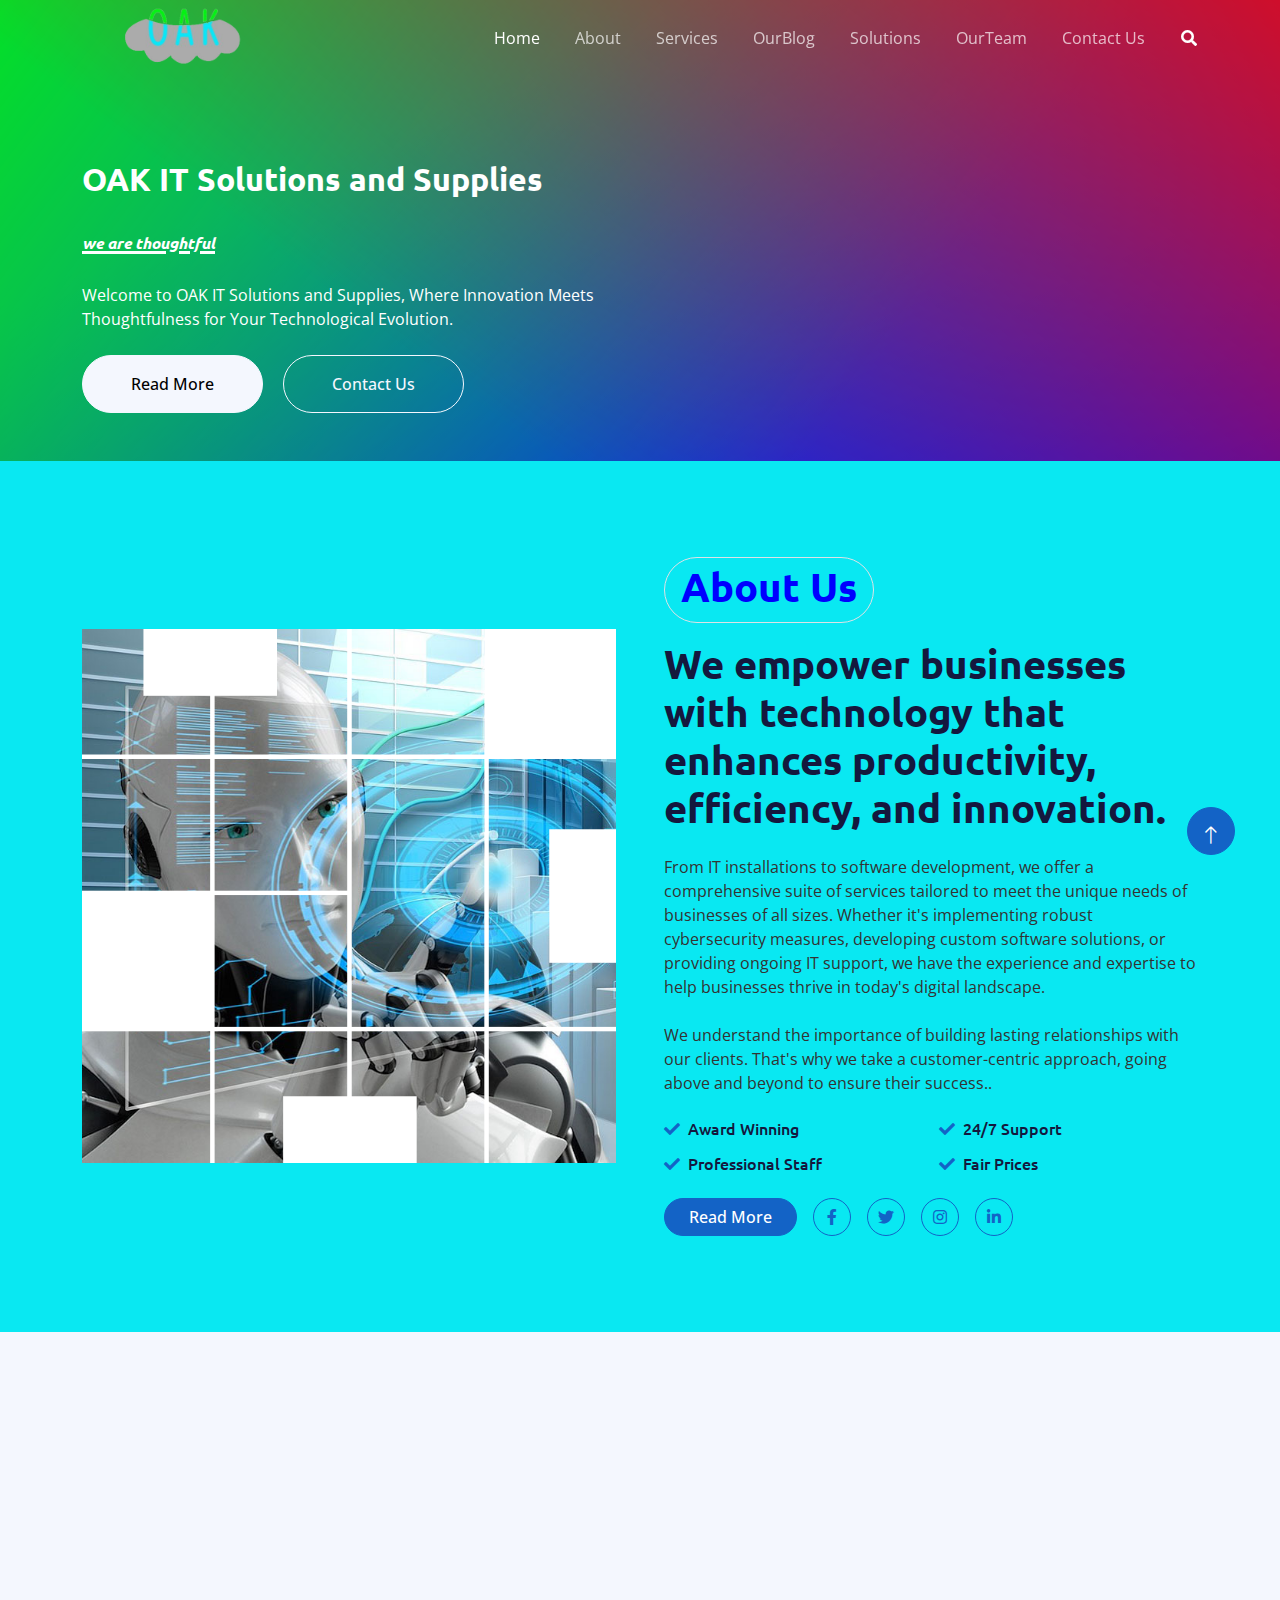
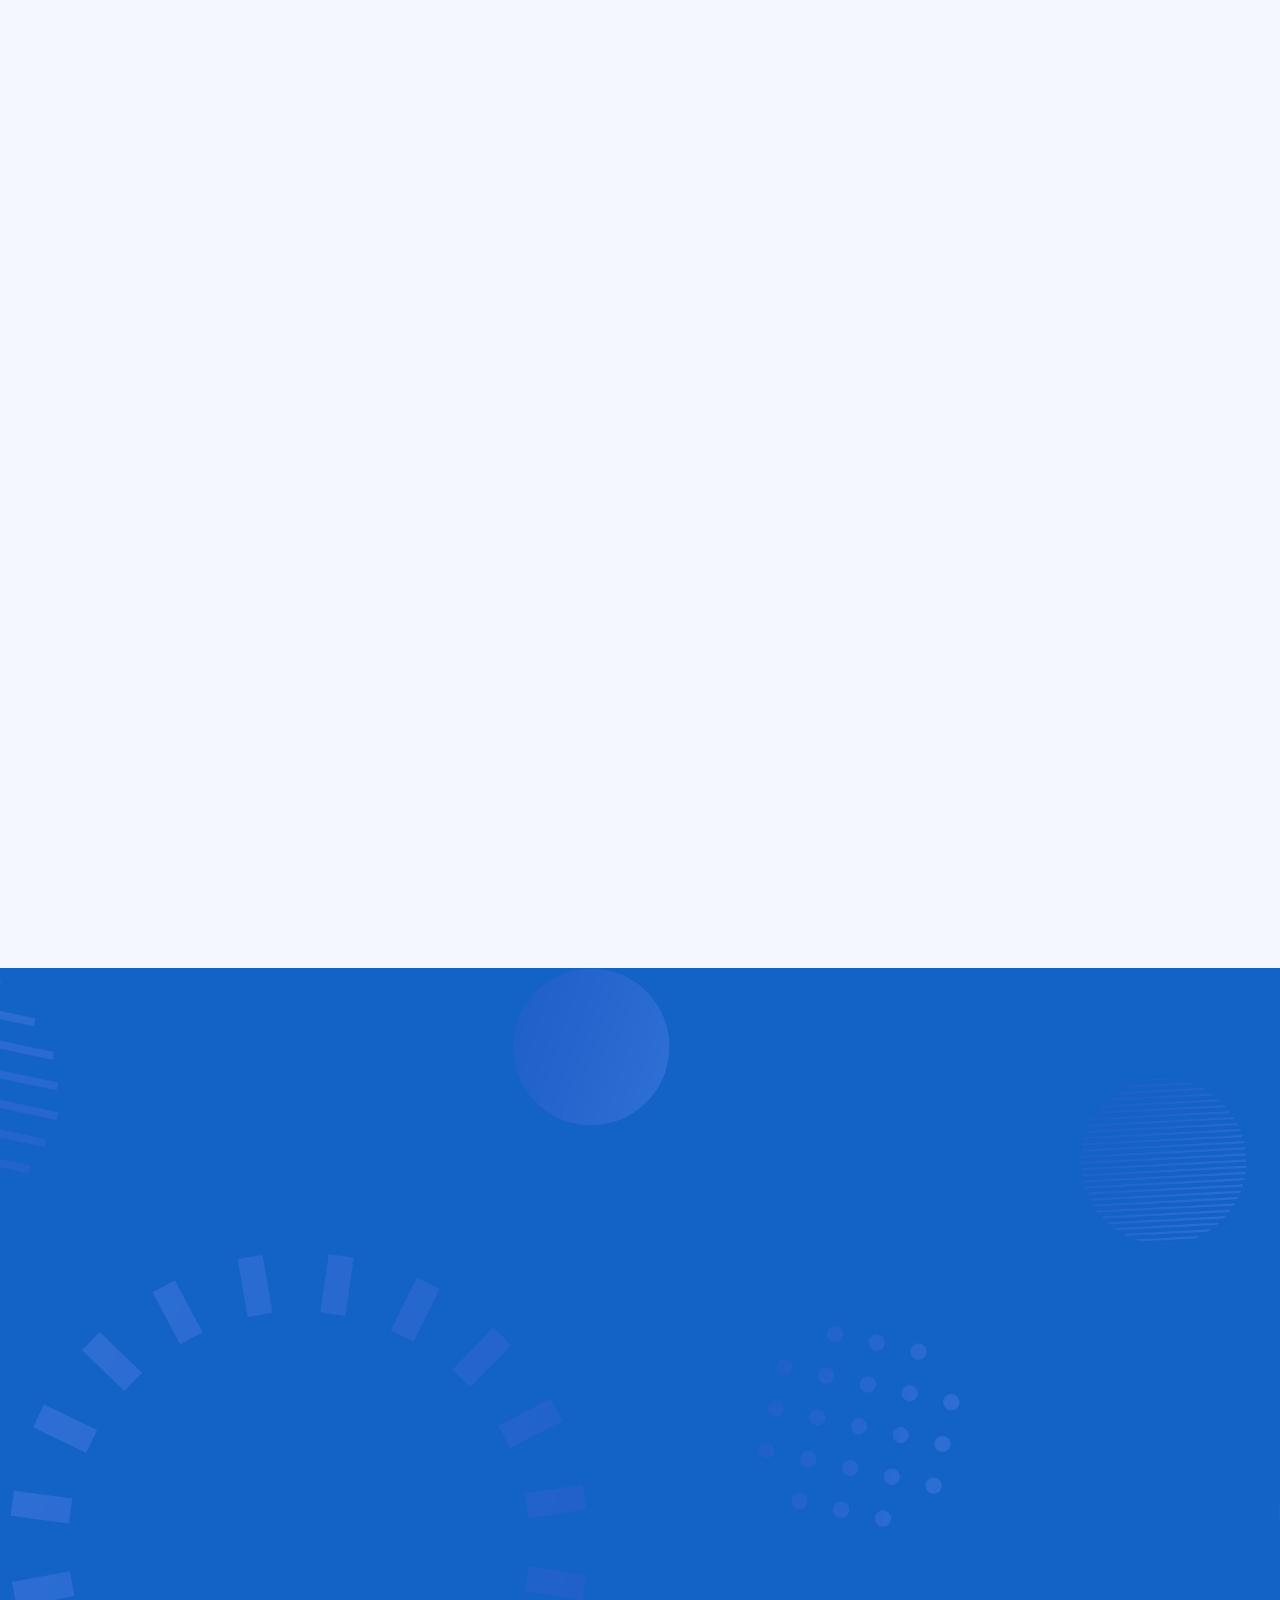
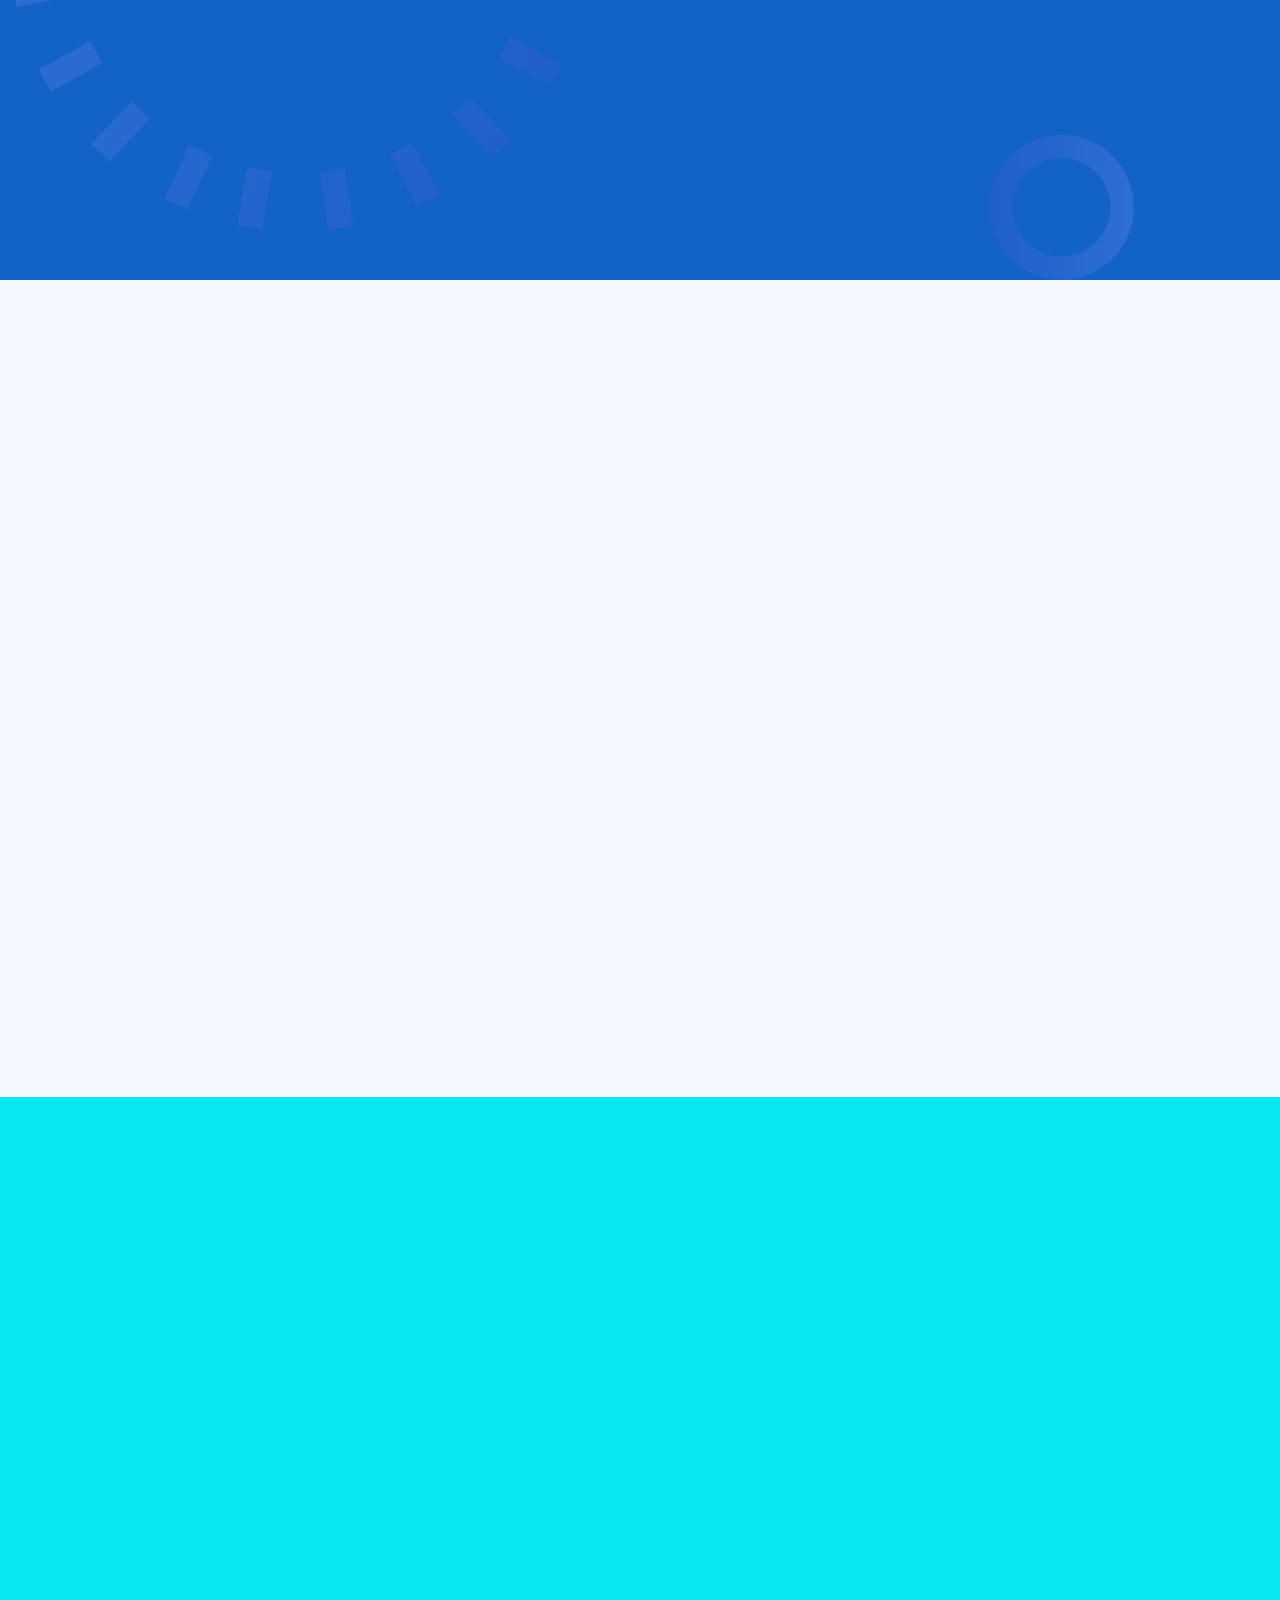
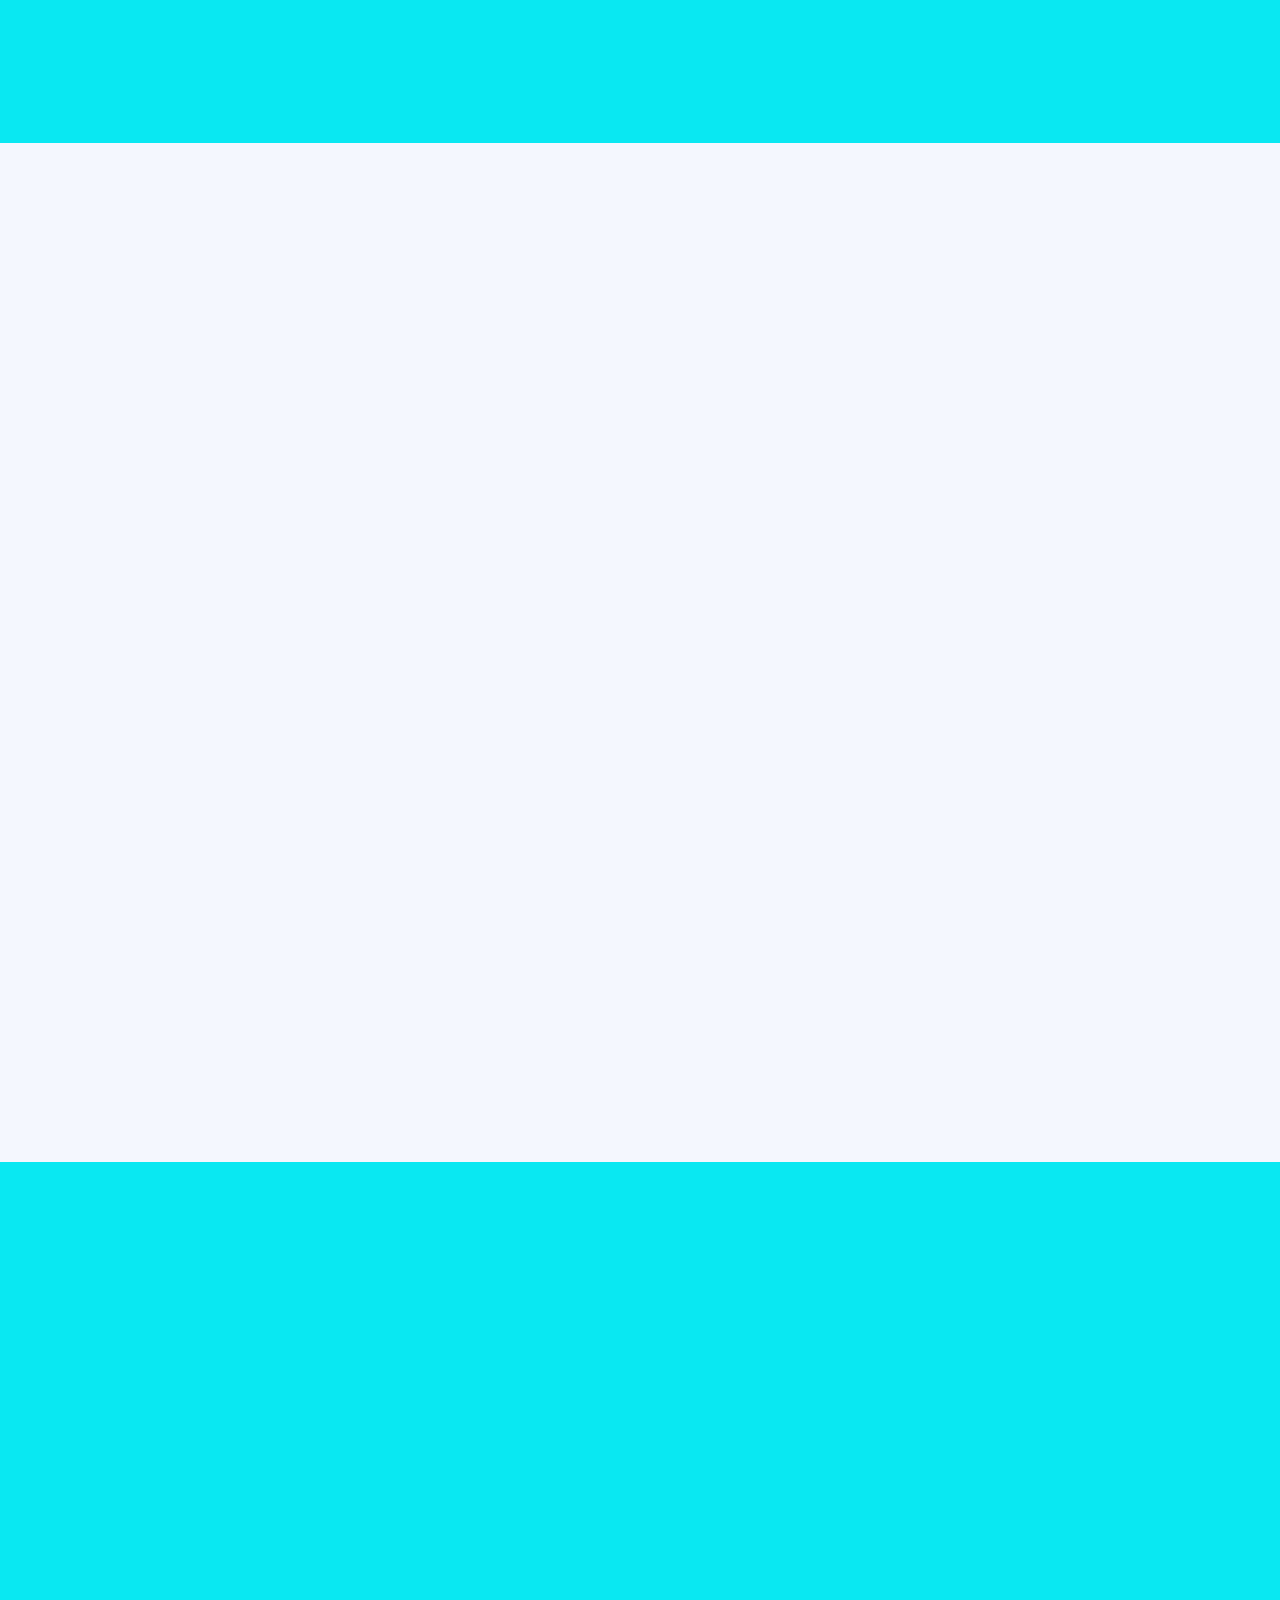
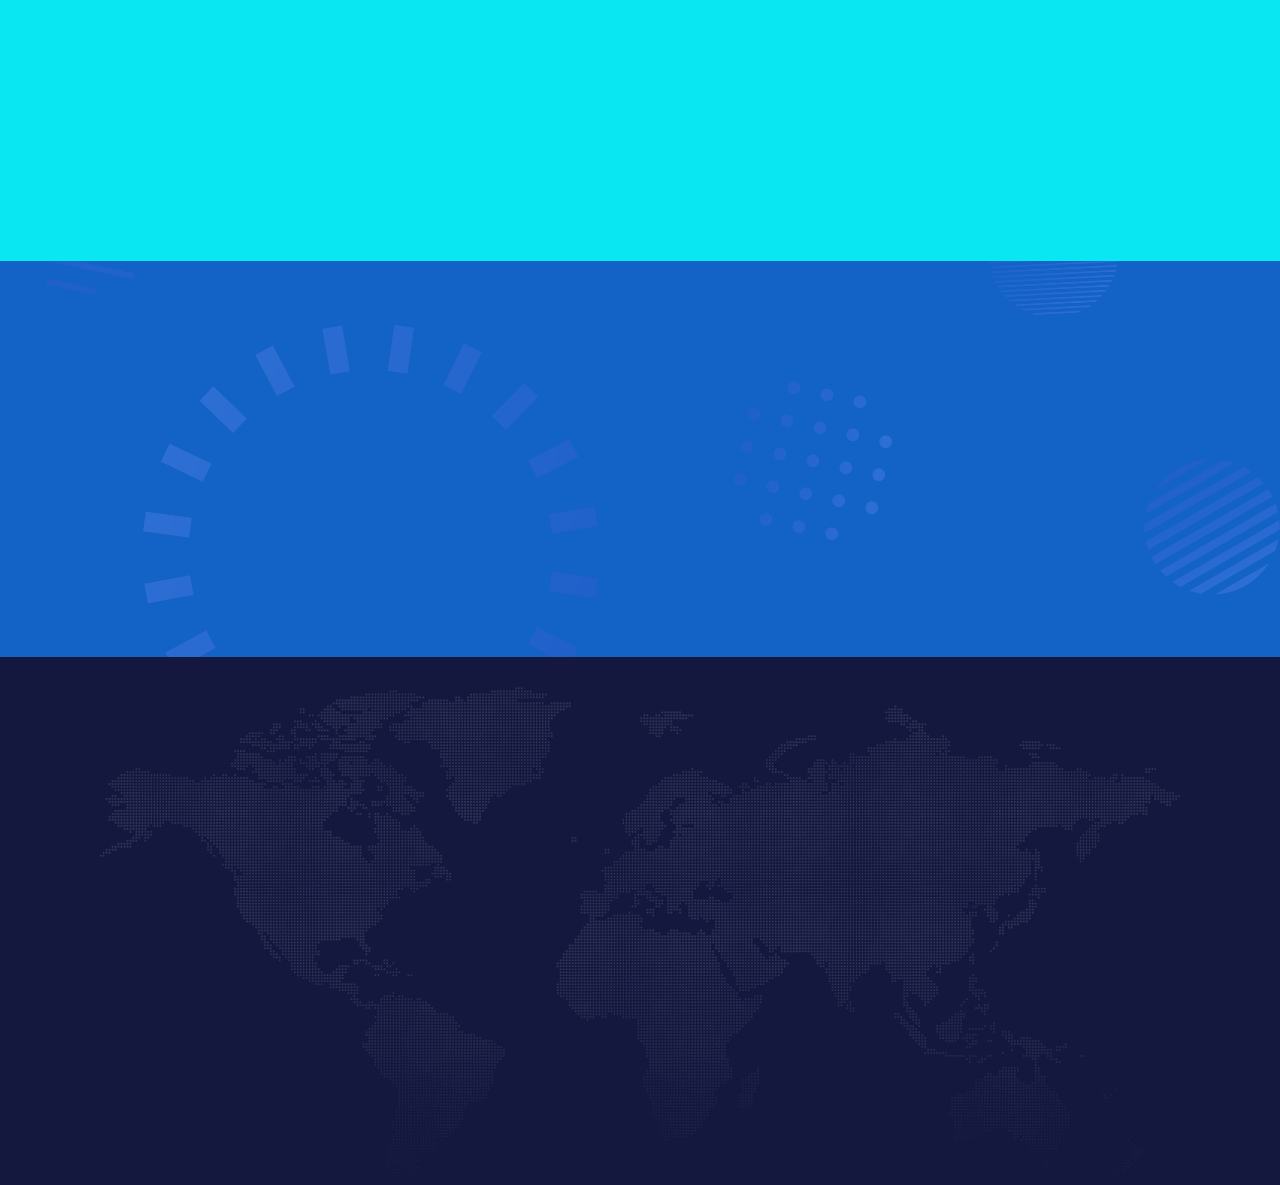
<file: index.html>
<!DOCTYPE html>
<html lang="en">

<head>
    
    <meta charset="utf-8">
    <title>Oak IT Solutions Supplies and Installations</title>
    <link type="image/x-icon" href="img/favicon.ico" rel="icon">
    <meta content="width=device-width, initial-scale=1.0" name="viewport">
    <meta content="" name="keywords">
    <meta content="" name="description">
    <style>
        /* Define a style rule to apply gradient to the button */
        .button {
            background: linear-gradient(to right, grey, white); /* Button color */
            color: #fff; /* Button text color */
        }
    </style>
    <!-- Favicon -->
    <link type="image/x-icon" href="img/favicon.ico" rel="icon">

    <!-- Google Web Fonts -->
    <link rel="preconnect" href="https://fonts.googleapis.com">
    <link rel="preconnect" href="https://fonts.gstatic.com" crossorigin>
    <link href="https://fonts.googleapis.com/css2?family=Open+Sans:wght@400;600&family=Ubuntu:wght@500;700&display=swap"
        rel="stylesheet">

    <!-- Icon Font Stylesheet -->
    <link href="https://cdnjs.cloudflare.com/ajax/libs/font-awesome/5.10.0/css/all.min.css" rel="stylesheet">
    <link href="https://cdn.jsdelivr.net/npm/bootstrap-icons@1.4.1/font/bootstrap-icons.css" rel="stylesheet">

    <!-- Libraries Stylesheet -->
    <link href="lib/animate/animate.min.css" rel="stylesheet">
    <link href="lib/owlcarousel/assets/owl.carousel.min.css" rel="stylesheet">

    <!-- Customized Bootstrap Stylesheet -->
    <link href="css/bootstrap.min.css" rel="stylesheet">

    <!-- Template Stylesheet -->
    <link href="css/style.css" rel="stylesheet">
    
    
    <style>
        /* Place the provided CSS code here */
        body {
            background-color: #09e8f2; /* Background color */
            color: #333; /* Text color */
        }

        .button {
            background: linear-gradient(to right, grey, white); /* Button color */
            color: #fff; /* Button text color */
        }
        .hero-header {
            background: linear-gradient(217deg, rgba(255,0,0,.8), rgba(255,0,0,0) 70.71%),
            linear-gradient(127deg, rgba(0,255,0,.8), rgba(0,255,0,0) 70.71%),
            linear-gradient(336deg, rgba(0,0,255,.8), rgba(0,0,255,0) 70.71%); /* background: linear-gradient(to right, #111111, #696868,#69686); /* Adjust colors as needed */
    color: #fff; /* Text color */
}

    </style>
</head>

<style>
    /* Define a style rule to apply gradient to the button */
    .button {
        background: linear-gradient(to right, grey, white); /* Button color */
        color: #fff; /* Button text color */
    }
</style>
<body>
    <!-- Spinner Start -->
    <div id="spinner"
        class="show bg-white position-fixed translate-middle w-100 vh-100 top-50 start-50 d-flex align-items-center justify-content-center">
        <div class="spinner-grow text-primary" style="width: 3rem; height: 3rem;" role="status">
            <span class="sr-only">Loading...</span>
        </div>
    </div>
    <!-- Spinner End -->


    <!-- Navbar Start -->
    <div class="container-fluid sticky-top">
        <div class="container">
            <nav class="navbar navbar-expand-lg navbar-dark p-0">
                <a href="index.html" class="navbar-brand">
                    <img src="img/logo.png" alt="oak it solutions and supplies logo" style="width: 200px; height: auto;">
                    
                </a>
                <button type="button" class="navbar-toggler ms-auto me-0" data-bs-toggle="collapse"
                    data-bs-target="#navbarCollapse">
                    <span class="navbar-toggler-icon"></span>
                </button>
                <div class="collapse navbar-collapse" id="navbarCollapse">
                    <div class="navbar-nav ms-auto">
                        <a href="index.html" class="nav-item nav-link active">Home</a>
                        <a href="about.html" class="nav-item nav-link">About</a>
                        <a href="service.html" class="nav-item nav-link">Services</a>
                        <a href="blog.html" class="nav-item nav-link"> OurBlog</a>
                        <!-- Navbar <a href="project.html" class="nav-item nav-link">Projects</a> End -->
                        <a href="solutions.html" class="nav-item nav-link">Solutions</a>
                        <!-- Store <a href="ourstore.html" class="nav-item nav-link">Store</a>  End -->
                        <a href="team.html" class="nav-item nav-link">OurTeam</a>
                        
                        
                        <a href="contact.html" class="nav-item nav-link">Contact Us</a>
                    </div>
                    <butaton type="button" class="btn text-white p-0 d-none d-lg-block" data-bs-toggle="modal"
                        data-bs-target="#searchModal"><i class="fa fa-search"></i></butaton>
                </div>
            </nav>
        </div>
    </div>
    
    <!-- Navbar End -->


    <!-- Hero Start -->
    <div class="container-fluid pt-5 bg-primary hero-header mb-5">
        <div class="container pt-5">
            <div class="row g-5 pt-5">
                <div class="col-lg-6 align-self-center text-center text-lg-start mb-lg-5">
                    <h1 class="display-5 text-white mb-4 animated slideInRight"><span style="font-size: 2rem;">OAK IT Solutions and Supplies<br><i><u><span style="font-size: 1rem;">we are thoughtful</u></i></span></h1></span>

                    <p class="text-white mb-4 animated slideInRight">Welcome to OAK IT Solutions and Supplies, Where Innovation Meets Thoughtfulness for Your Technological Evolution.</p>
                    <a href="about.html" class="btn btn-light py-sm-3 px-sm-5 rounded-pill me-3 animated slideInRight">Read More</a>
                    <a href="contact.html" class="btn btn-outline-light py-sm-3 px-sm-5 rounded-pill animated slideInRight">Contact Us</a>
                </div>
                <div class="col-lg-6 align-self-end text-center text-lg-end">
                    
                    <!-- <img class="img-fluid" src="img/hero-img.png" alt="" style="max-width: 70%; height: auto;"> -->

                </div>
            </div>
        </div>
    </div>
    <!-- Hero End -->


    <!-- Full Screen Search Start -->
    <div class="modal fade" id="searchModal" tabindex="-1">
        <div class="modal-dialog modal-fullscreen">
            <div class="modal-content" style="background: rgba(20, 24, 62, 0.7);">
                <div class="modal-header border-0">
                    <button type="button" class="btn btn-square bg-white btn-close" data-bs-dismiss="modal"
                        aria-label="Close"></button>
                </div>
                <div class="modal-body d-flex align-items-center justify-content-center">
                    <div class="input-group" style="max-width: 600px;">
                        <input type="text" class="form-control bg-transparent border-light p-3"
                            placeholder="Type search keyword">
                        <button class="btn btn-light px-4"><i class="bi bi-search"></i></button>
                    </div>
                </div>
            </div>
        </div>
    </div>
    <!-- Full Screen Search End -->


    <!-- About Start -->
    <div class="container-fluid py-5">
        <div class="container">
            <div class="row g-5 align-items-center">
                <div class="col-lg-6 wow fadeIn" data-wow-delay="0.1s">
                    <div class="about-img">
                        <img class="img-fluid" src="img/about-img.jpg">
                    </div>
                </div>
                <div class="col-lg-6 wow fadeIn" data-wow-delay="0.5s">
                    <div class="btn btn-sm border rounded-pill text-primary px-3 mb-3"><h1 style="color: blue;"><href="about.html">About Us</h1></div></a>

                    <h1 class="mb-4">We empower businesses with technology that enhances productivity, efficiency, and innovation. </h1>
                    <p class="mb-4">From IT installations to software development, we offer a comprehensive suite of services tailored to meet the unique needs of businesses of all sizes. 
                        Whether it's implementing robust cybersecurity measures, developing custom software solutions, or providing ongoing IT support, we have the experience and expertise to help businesses thrive in today's digital landscape.</p>
                        <p class="mb-4">We understand the importance of building lasting relationships with our clients. That's why we take a customer-centric approach, going above and beyond to ensure their success..</p>
                    <div class="row g-3">
                        <div class="col-sm-6">
                            <h6 class="mb-3"><i class="fa fa-check text-primary me-2"></i>Award Winning</h6>
                            <h6 class="mb-0"><i class="fa fa-check text-primary me-2"></i>Professional Staff</h6>
                        </div>
                        <div class="col-sm-6">
                            <h6 class="mb-3"><i class="fa fa-check text-primary me-2"></i>24/7 Support</h6>
                            <h6 class="mb-0"><i class="fa fa-check text-primary me-2"></i>Fair Prices</h6>
                        </div>
                    </div>
                    <div class="d-flex align-items-center mt-4">
                        <a class="btn btn-primary rounded-pill px-4 me-3" href="about.html">Read More</a>
                        <a class="btn btn-outline-primary btn-square me-3" href=""><i class="fab fa-facebook-f"></i></a>
                        <a class="btn btn-outline-primary btn-square me-3" href=""><i class="fab fa-twitter"></i></a>
                        <a class="btn btn-outline-primary btn-square me-3" href=""><i class="fab fa-instagram"></i></a>
                        <a class="btn btn-outline-primary btn-square" href=""><i class="fab fa-linkedin-in"></i></a>
                    </div>
                </div>
            </div>
        </div>
    </div>
    <!-- About End -->


    <!-- Service Start -->
    <div class="container-fluid bg-light mt-5 py-5">
        <div class="container py-5">
            <div class="row g-5 align-items-center">
                <div class="col-lg-5 wow fadeIn" data-wow-delay="0.1s">
                    <div class="btn btn-sm border rounded-pill text-primary px-3 mb-3"><h1 style="color: rgb(7, 7, 248);">Our Services</h1></div>

                    <h2 class="mb-4">Our Excellent IT Solutions for Your Business</h2>
                    <p class="mb-4"><strong><h4>-IT Installations</strong><br> <strong>-Security and surveillance </strong><br> <strong>-Electrical Installations </strong><br><strong>-Repair&Maintainance</stong></strong><br><strong>-Chatbot Development</strong>
                    </p></h4>
                    <a class="btn btn-primary rounded-pill px-4" href="service.html">Read More</a>
                </div>
                <div class="col-lg-7">
                    <div class="row g-4">
                        <div class="col-md-6">
                            <div class="row g-4">
                                <div class="col-12 wow fadeIn" data-wow-delay="0.1s">
                                    <div class="service-item d-flex flex-column justify-content-center text-center rounded">
                                        <div class="service-icon btn-square">
                                            <i class="fa fa-robot fa-2x"></i>
                                        </div>
                                        <h5 class="mb-3">AI News</h5>
                                        <p>Latest Development and Breakthrough in Artifical Intelligence.</p>
                                        <a class="btn px-3 mt-auto mx-auto" href="blog1.html">Read More</a>
                                    </div>
                                </div>
                                <div class="col-12 wow fadeIn" data-wow-delay="0.5s">
                                    <div class="service-item d-flex flex-column justify-content-center text-center rounded">
                                        <div class="service-icon btn-square">
                                            <i class="fa fa-power-off fa-2x"></i>
                                        </div>
                                        <h5 class="mb-3">Big Tech Africa</h5>
                                        <p>Exploring Technological Innovation Across the continent.</p>
                                        <a class="btn px-3 mt-auto mx-auto" href="blog1.html">Read More</a>
                                    </div>
                                </div>
                            </div>
                        </div>
                        <div class="col-md-6 pt-md-4">
                            <div class="row g-4">
                                <div class="col-12 wow fadeIn" data-wow-delay="0.3s">
                                    <div class="service-item d-flex flex-column justify-content-center text-center rounded">
                                        <div class="service-icon btn-square">
                                            <i class="fa fa-graduation-cap fa-2x"></i>
                                        </div>
                                        <h5 class="mb-3">The Future of Education: Trends Shaping the Next Generation of Learning</h5>
                                        <p>Explore the latest trends and innovations in education, from personalized learning to online education platforms, and discover how they are reshaping the future of learning.</p>
                                        <a class="btn px-3 mt-auto mx-auto" href="blog1.html">Read More</a>
                                    </div>
                                </div>
                                <div class="col-12 wow fadeIn" data-wow-delay="0.7s">
                                    <div class="service-item d-flex flex-column justify-content-center text-center rounded">
                                        <div class="service-icon btn-square">
                                            <i class="fa fa-brain fa-2x"></i>
                                        </div>
                                        <h5 class="mb-3">E-Commerce Essentials: Building a Successful Online Store</h5>
                                        <p>Get insights into the key components of building and optimizing an e-commerce website, from user experience design to payment gateways and marketing strategies.</p>
                                        <a class="btn px-3 mt-auto mx-auto" href="blog1.html">Read More</a>
                                    </div>
                                </div>
                            </div>
                        </div>
                    </div>
                </div>
            </div>
        </div>
    </div>
    <!-- Service End -->


    <!-- Feature Start -->
    <div class="container-fluid bg-primary feature pt-5">
        <div class="container pt-5">
            <div class="row g-5">
                <div class="col-lg-6 align-self-center mb-md-5 pb-md-5 wow fadeIn" data-wow-delay="0.3s">
                    <div class="btn btn-sm border rounded-pill text-primary px-3 mb-3"><h1 style="color: rgb(17, 17, 19);">Why Choose US</h1></div>
                    <h1 class="text-white mb-4">We're Best in IT Solutions with 10 Years of Experience</h1>
                    <p class="text-light mb-4">Embark on a transformative journey with OAK IT Solutions and Supplies. Our 9-year legacy of excellence showcases our commitment to tailored IT, cybersecurity, and software solutions. Experience innovation personalized to your business needs. Our customer-centric ethos ensures your satisfaction at every turn. Stay ahead of the curve with our cutting-edge technology offerings, crafted uniquely for your success. Choose OAK IT Solutions and Supplies – your trusted partner in propelling your business to new heights.</p>
                    <div class="d-flex align-items-center text-white mb-3">
                        <div class="btn-sm-square bg-white text-primary rounded-circle me-3">
                            <i class="fa fa-check"></i>
                        </div>
                        <span>Innovative Solutions: Stay ahead with our pioneering technology solutions.</span>
                    </div>
                    <div class="d-flex align-items-center text-white mb-3">
                        <div class="btn-sm-square bg-white text-primary rounded-circle me-3">
                            <i class="fa fa-check"></i>
                        </div>
                        <span>Responsive Support: Enjoy prompt and reliable support, minimizing downtime.</span>
                    </div>
                    <div class="d-flex align-items-center text-white mb-3">
                        <div class="btn-sm-square bg-white text-primary rounded-circle me-3">
                            <i class="fa fa-check"></i>
                        </div>
                        <span>Transparent Communication: Experience clear and open communication every step of the way.</span>
                    </div>
                    <div class="row g-4 pt-3">
                        <div class="col-sm-6">
                            <div class="d-flex rounded p-3" style="background: rgba(256, 256, 256, 0.1);">
                                <i class="fa fa-users fa-3x text-white"></i>
                                <div class="ms-3">
                                    <h2 class="text-white mb-0" data-toggle="counter-up">9999</h2>
                                    <p class="text-white mb-0">Happy Clients</p>
                                </div>
                            </div>
                        </div>
                        <div class="col-sm-6">
                            <div class="d-flex rounded p-3" style="background: rgba(256, 256, 256, 0.1);">
                                <i class="fa fa-check fa-3x text-white"></i>
                                <div class="ms-3">
                                    <h2 class="text-white mb-0" data-toggle="counter-up">9999</h2>
                                    <p class="text-white mb-0">Project Complete</p>
                                </div>
                            </div>
                        </div>
                    </div>
                </div>
                <div class="col-lg-6 align-self-end text-center text-md-end wow fadeIn" data-wow-delay="0.5s">
                    <img class="img-fluid" src="img/feature.png" alt="">
                </div>
            </div>
        </div>
    </div>
    <!-- Feature End -->


    <!-- Case Start -->
    <div class="container-fluid bg-light py-5">
        <div class="container py-5">
            <div class="mx-auto text-center wow fadeIn" data-wow-delay="0.1s" style="max-width: 500px;">
                <div class="btn btn-sm border rounded-pill text-primary px-3 mb-3"><h1 style="color: blue;"><a href="solutions.html">SOLUTIONS</a></h1></div>
                <h1 class="mb-4">Explore Our Recent OAK IT Solutions and Supplies</h1>
            </div>
            <div class="row g-4">
                <div class="col-lg-4 wow fadeIn" data-wow-delay="0.3s">
                    <div class="case-item position-relative overflow-hidden rounded mb-2">
                        <img class="img-fluid" src="img/project-1.jpg" alt="">
                        <a class="case-overlay text-decoration-none" href="">
                            <small>AI NEWS</small>
                            <h5 class="lh-base text-white mb-3">Latest Development and Breakthrough in Artifical Intelligence.
                            </h5>
                            <span class="btn btn-square btn-primary"><i class="fa fa-arrow-right"></i></span>
                        </a>
                    </div>
                </div>
                <div class="col-lg-4 wow fadeIn" data-wow-delay="0.5s">
                    <div class="case-item position-relative overflow-hidden rounded mb-2">
                        <img class="img-fluid" src="img/project-2.jpg" alt="">
                        <a class="case-overlay text-decoration-none" href="">
                            <small>REMOTE WORK</small>
                            <h5 class="lh-base text-white mb-3">The Rise of Remote Work: Tools and Strategies for Success
                            </h5>
                            <span class="btn btn-square btn-primary"><i class="fa fa-arrow-right"></i></span>
                        </a>
                    </div>
                </div>
                <div class="col-lg-4 wow fadeIn" data-wow-delay="0.7s">
                    <div class="case-item position-relative overflow-hidden rounded mb-2">
                        <img class="img-fluid" src="img/project-3.jpg" alt="">
                        <a class="case-overlay text-decoration-none" href="">
                            <small>WORLD OF SOCIAL MEDIA MARKETING</small>
                            <h5 class="lh-base text-white mb-3">Discover effective social media marketing strategies to build brand awareness
                            </h5>
                            <span class="btn btn-square btn-primary"><i class="fa fa-arrow-right"></i></span>
                        </a>
                    </div>
                   
            </div>
            
                            </div>
                        </div>
                    </div>
                </div>
            </div>
        </div>
                </div>
            </div>
        </div>
    </div>
    <!-- Case End -->


    <!-- FAQs Start -->
    <div class="container-fluid py-5">
        <div class="container py-5">
            <div class="mx-auto text-center wow fadeIn" data-wow-delay="0.1s" style="max-width: 500px;">
                <div class="btn btn-sm border rounded-pill text-primary px-3 mb-3">Popular FAQs</div>
                <h1 class="mb-4">Frequently Asked Questions</h1>
            </div>
            <div class="row">
                <div class="col-lg-6">
                    <div class="accordion" id="accordionFAQ1">
                        <div class="accordion-item wow fadeIn" data-wow-delay="0.1s">
                            <h2 class="accordion-header" id="headingOne">
                                <button class="accordion-button collapsed" type="button" data-bs-toggle="collapse"
                                    data-bs-target="#collapseOne" aria-expanded="false" aria-controls="collapseOne">
                                    What services does OAK IT Solutions and Supplies offer?
                                </button>
                            </h2>
                            <div id="collapseOne" class="accordion-collapse collapse" aria-labelledby="headingOne"
                                data-bs-parent="#accordionFAQ1">
                                <div class="accordion-body">
                                    Dolor nonumy tempor elitr et rebum ipsum sit duo duo. Diam sed sed magna et magna diam aliquyam amet dolore ipsum erat duo. Sit rebum magna duo labore no diam.
                                </div>
                            </div>
                        </div>
                        <div class="accordion-item wow fadeIn" data-wow-delay="0.2s">
                            <h2 class="accordion-header" id="headingTwo">
                                <button class="accordion-button collapsed" type="button" data-bs-toggle="collapse"
                                    data-bs-target="#collapseTwo" aria-expanded="false" aria-controls="collapseTwo">
                                    How long will it take to get a new website?
                                </button>
                            </h2>
                            <div id="collapseTwo" class="accordion-collapse collapse" aria-labelledby="headingTwo"
                                data-bs-parent="#accordionFAQ1">
                                <div class="accordion-body">
                                    We offer a wide range of IT solutions and services, including IT installations, cybersecurity, software development, content creation, IT support, social media management, IT consultancy, and app development.
                                </div>
                            </div>
                        </div>
                        <div class="accordion-item wow fadeIn" data-wow-delay="0.3s">
                            <h2 class="accordion-header" id="headingThree">
                                <button class="accordion-button collapsed" type="button" data-bs-toggle="collapse"
                                    data-bs-target="#collapseThree" aria-expanded="false" aria-controls="collapseThree">
                                    Do you provide product installations and maintenance?
                                </button>
                            </h2>
                            <div id="collapseThree" class="accordion-collapse collapse" aria-labelledby="headingThree"
                                data-bs-parent="#accordionFAQ1">
                                <div class="accordion-body">
                                    Yes, we specialize in IT installations, including hardware and software setup, as well as ongoing maintenance and support to ensure optimal performance.
                                </div>
                            </div>
                        </div>
                        <div class="accordion-item wow fadeIn" data-wow-delay="0.4s">
                            <h2 class="accordion-header" id="headingFour">
                                <button class="accordion-button collapsed" type="button" data-bs-toggle="collapse"
                                    data-bs-target="#collapseFour" aria-expanded="true" aria-controls="collapseFour">
                                    How can I request a consultation with OAK IT Solutions?
                                </button>
                            </h2>
                            <div id="collapseFour" class="accordion-collapse collapse" aria-labelledby="headingFour"
                                data-bs-parent="#accordionFAQ1">
                                <div class="accordion-body">
                                    To request a consultation, simply fill out the contact form on our website, and one of our representatives will get in touch with you shortly to discuss your needs and requirements.
                                </div>
                            </div>
                        </div>
                    </div>
                </div>
                <div class="col-lg-6">
                    <div class="accordion" id="accordionFAQ2">
                        <div class="accordion-item wow fadeIn" data-wow-delay="0.5s">
                            <h2 class="accordion-header" id="headingFive">
                                <button class="accordion-button collapsed" type="button" data-bs-toggle="collapse"
                                    data-bs-target="#collapseFive" aria-expanded="false" aria-controls="collapseFive">
                                    Do you provide ongoing support and maintenance for your services?
                                </button>
                            </h2>
                            <div id="collapseFive" class="accordion-collapse collapse" aria-labelledby="headingFive"
                                data-bs-parent="#accordionFAQ2">
                                <div class="accordion-body">
                                    Yes, we offer ongoing support and maintenance services to ensure that your IT systems and solutions continue to perform optimally and meet your business needs.
                                </div>
                            </div>
                        </div>
                        <div class="accordion-item wow fadeIn" data-wow-delay="0.6s">
                            <h2 class="accordion-header" id="headingSix">
                                <button class="accordion-button collapsed" type="button" data-bs-toggle="collapse"
                                    data-bs-target="#collapseSix" aria-expanded="false" aria-controls="collapseSix">
                                    How do you ensure the security of my data and information?
                                </button>
                            </h2>
                            <div id="collapseSix" class="accordion-collapse collapse" aria-labelledby="headingSix"
                                data-bs-parent="#accordionFAQ2">
                                <div class="accordion-body">
                                    We take data security and privacy seriously and implement robust security measures to protect your data and information from unauthorized access, breaches, and cyber threats.
                                </div>
                            </div>
                        </div>
                        <div class="accordion-item wow fadeIn" data-wow-delay="0.7s">
                            <h2 class="accordion-header" id="headingSeven">
                                <button class="accordion-button collapsed" type="button" data-bs-toggle="collapse"
                                    data-bs-target="#collapseSeven" aria-expanded="false" aria-controls="collapseSeven">
                                    How do I stay updated on the latest news and developments from OAK IT Solutions?
                                </button>
                            </h2>
                            <div id="collapseSeven" class="accordion-collapse collapse" aria-labelledby="headingSeven"
                                data-bs-parent="#accordionFAQ2">
                                <div class="accordion-body">
                                    You can stay updated on the latest news and developments from OAK IT Solutions by subscribing to our newsletter or following us on social media platforms like Facebook, Twitter, LinkedIn, and Instagram.
                                </div>
                            </div>
                        </div>
                        <div class="accordion-item wow fadeIn" data-wow-delay="0.8s">
                            <h2 class="accordion-header" id="headingEight">
                                <button class="accordion-button collapsed" type="button" data-bs-toggle="collapse"
                                    data-bs-target="#collapseEight" aria-expanded="false" aria-controls="collapseEight">
                                    I’m on a strict budget. Do you have any low cost options?
                                </button>
                            </h2>
                            <div id="collapseEight" class="accordion-collapse collapse" aria-labelledby="headingEight"
                                data-bs-parent="#accordionFAQ2">
                                <div class="accordion-body">
                                    If you're on a strict budget, we understand the importance of finding cost-effective solutions without compromising on quality. At OAK IT Solutions and Supplies, we offer a range of flexible options tailored to meet your budget constraints. Whether you're looking for affordable IT installations, budget-friendly software solutions, or cost-effective support and maintenance services, we're here to help. Our team will work closely with you to identify your specific needs and find creative solutions that fit within your budgetary requirements. Additionally, we offer competitive pricing, special discounts, and customizable packages to ensure that you get the most value for your investment. Rest assured, with OAK IT Solutions, you can achieve your business goals without breaking the bank.
                                </div>
                            </div>
                        </div>
                    </div>
                </div>
            </div>
        </div>
    </div>
    <!-- FAQs Start -->


    <!-- Team Start -->
    <div class="container-fluid bg-light py-5">
        <div class="container py-5">
            <div class="row g-5 align-items-center">
                <div class="col-lg-5 wow fadeIn" data-wow-delay="0.1s">
                    <div class="btn btn-sm border rounded-pill text-primary px-3 mb-3"><h1 style="color: rgb(7, 7, 248);">Our Team</h1></div>
                    <h1 class="mb-4">Meet Our Experienced Team Members</h1>
                    <p class="mb-4">Discover the faces behind our success! Meet our experienced team members, each bringing a unique blend of expertise, passion, and dedication to the table. With years of industry knowledge and a shared commitment to excellence, our team is poised to tackle any challenge and deliver innovative solutions tailored to your needs. Get to know the people driving our company forward and learn how their skills and talents can help elevate your business to new heights.</p>
                    <a class="btn btn-primary rounded-pill px-4" href="team.html">Read More</a>
                </div>
                <div class="col-lg-7">
                    <div class="row g-4">
                        <div class="col-md-6">
                            <div class="row g-4">
                                <div class="col-12 wow fadeIn" data-wow-delay="0.1s">
                                    <div class="team-item bg-white text-center rounded p-4 pt-0">
                                        <img class="img-fluid rounded-circle p-4" src="img/team-1.jpg" alt="">
                                        <h5 class="mb-0">Mr. Okello George Kenneth</h5>
                                        <small>Co - Founder & CEO</small>
                                        <div class="d-flex justify-content-center mt-3">
                                      
                                            <a class="btn btn-square btn-primary m-1" href="https://www.linkedin.com/in/okello-kenneth-george/"><i
                                                    class="fab fa-linkedin-in"></i></a>
                                        </div>
                                    </div>
                                </div>
                                <div class="col-12 wow fadeIn" data-wow-delay="0.5s">
                                    <div class="team-item bg-white text-center rounded p-4 pt-0">
                                        <img class="img-fluid rounded-circle p-4" src="img/team-2.jpg" alt="">
                                        <h5 class="mb-0">Mr. Musoke Elisha</h5>
                                        <small>Business Development Manager</small>
                                        <div class="d-flex justify-content-center mt-3">
                                            
                                            <a class="btn btn-square btn-primary m-1" href="https://www.linkedin.com/in/elisha-musoke-a5a0a9a6/"><i
                                                    class="fab fa-linkedin-in"></i></a>
                                        </div>
                                    </div>
                                </div>
                            </div>
                        </div>
                        <div class="col-md-6 pt-md-4">
                            <div class="row g-4">
                                <div class="col-12 wow fadeIn" data-wow-delay="0.3s">
                                    <div class="team-item bg-white text-center rounded p-4 pt-0">
                                        <img class="img-fluid rounded-circle p-4" src="img/team-3.jpg" alt="">
                                        <h5 class="mb-0">Mr. Moro Moses</h5>
                                        <small>Education Development Advocate</small>
                                        <div class="d-flex justify-content-center mt-3">
                                            
                                            <a class="btn btn-square btn-primary m-1" href="https://www.linkedin.com/in/mosesmoro/"><i
                                                    class="fab fa-linkedin-in"></i></a>
                                        </div>
                                    </div>
                                </div>
                                <div class="col-12 wow fadeIn" data-wow-delay="0.7s">
                                    <div class="team-item bg-white text-center rounded p-4 pt-0">
                                        <img class="img-fluid rounded-circle p-4" src="img/team-4.jpg" alt="">
                                        <h5 class="mb-0">Oliver Nanfuka</h5>
                                        <small>Senior Administration Manager</small>
                                        <div class="d-flex justify-content-center mt-3">
                                            
                                            <a class="btn btn-square btn-primary m-1" href=""><i
                                                    class="fab fa-linkedin-in"></i></a>
                                        </div>
                                    </div>
                                </div>
                            </div>
                        </div>
                    </div>
                </div>
            </div>
        </div>
    </div>
    <!-- Team End -->


    <!-- Testimonial Start -->
    <div class="container-xxl py-5">
        <div class="container py-5">
            <div class="row g-5">
                <div class="col-lg-5 wow fadeIn" data-wow-delay="0.1s">
                    <div class="btn btn-sm border rounded-pill text-primary px-3 mb-3"><h1 style="color: rgb(7, 7, 248);">Testimonials</h1></div>
                    <h1 class="mb-4">What Say Our Clients!</h1>
                    <p class="mb-4">Welcome to our Testimonials page, where you can hear directly from our satisfied clients about their experiences working with OAK IT Solutions and Supplies. We take immense pride in delivering exceptional services and solutions tailored to meet the unique needs of each client. Don't just take our word for it – read what our clients have to say!</p>
                    <a class="btn btn-primary rounded-pill px-4" href="">Read More</a>
                </div>
                <div class="col-lg-7 wow fadeIn" data-wow-delay="0.5s">
                    <div class="owl-carousel testimonial-carousel border-start border-primary">
                        <div class="testimonial-item ps-5">
                            <i class="fa fa-quote-left fa-2x text-primary mb-3"></i>
                            <p class="fs-4">Working with OAK IT Solutions was a game-changer for our business. Their team went above and beyond to understand our requirements and deliver a customized solution that exceeded our expectations. The level of professionalism and expertise demonstrated throughout the process was truly commendable. I highly recommend OAK IT Solutions to any business looking for top-notch IT services.</p>
                            <div class="d-flex align-items-center">
                                <img class="img-fluid flex-shrink-0 rounded-circle" src="img/testimonial-1.jpg"
                                    style="width: 60px; height: 60px;">
                                <div class="ps-3">
                                    <h5 class="mb-1">Patrick T</h5>
                                    <span>ED Uganda Debt Network</span>
                                </div>
                            </div>
                        </div>
                        <div class="testimonial-item ps-5">
                            <i class="fa fa-quote-left fa-2x text-primary mb-3"></i>
                            <p class="fs-4">
                                "OAK IT Solutions has been instrumental in helping us streamline our IT infrastructure and improve efficiency across our organization. From implementing secure network solutions to providing ongoing support, their team has been responsive, knowledgeable, and a pleasure to work with. We've seen significant improvements in productivity and reliability since partnering with OAK IT Solutions."</p>
                            <div class="d-flex align-items-center">
                                <img class="img-fluid flex-shrink-0 rounded-circle" src="img/testimonial-2.jpg"
                                    style="width: 60px; height: 60px;">
                                <div class="ps-3">
                                    <h5 class="mb-1">Tonny M</h5>
                                    <span>IT Manager Bar Aviation</span>
                                </div>
                            </div>
                        </div>
                        <div class="testimonial-item ps-5">
                            <i class="fa fa-quote-left fa-2x text-primary mb-3"></i>
                            <p class="fs-4">As a startup, we needed agile and cost-effective IT solutions to support our growth trajectory. OAK IT Solutions delivered exactly that and more. Their team guided us through every step of the process, from selecting the right software solutions to providing training and support. Thanks to their expertise, we were able to scale our operations seamlessly and focus on driving innovation."</p>
                            <div class="d-flex align-items-center">
                                <img class="img-fluid flex-shrink-0 rounded-circle" src="img/testimonial-3.jpg"
                                    style="width: 60px; height: 60px;">
                                <div class="ps-3">
                                    <h5 class="mb-1">Tomas klap</h5>
                                    <span>Manager IT solutions Nakawa</span>
                                </div>
                            </div>
                        </div>
                    </div>
                </div>
            </div>
        </div>
    </div>
    <!-- Testimonial End -->


    <!-- Newsletter Start -->
    <div class="container-fluid bg-primary newsletter py-5">
        <div class="container">
            <div class="row g-5 align-items-center">
                <div class="col-md-5 ps-lg-0 pt-5 pt-md-0 text-start wow fadeIn" data-wow-delay="0.3s">
                    <img class="img-fluid" src="img/newsletter.png" alt="">
                </div>
                <div class="col-md-7 py-5 newsletter-text wow fadeIn" data-wow-delay="0.5s">
                    
                    <h1 class="text-white mb-4">Subscribe to our Free Consultancy Services</h1>
                    <div class="position-relative w-100 mt-3 mb-2">
                        <input class="form-control border-0 rounded-pill w-100 ps-4 pe-5" type="text"
                            placeholder="Enter Your Email" style="height: 48px;">
                        <button type="button" class="btn shadow-none position-absolute top-0 end-0 mt-1 me-2"><i
                                class="fa fa-paper-plane text-primary fs-4"></i></button>
                    </div>
                    <small class="text-white-50">Thanks for reaching us we will get back to you soon!</small>
                </div>
            </div>
        </div>
    </div>
    <!-- Newsletter End -->


    <!-- Footer Start -->
    <div class="container-fluid bg-dark text-white-50 footer pt-5">
        <div class="container py-5">
            <div class="row g-5">
                <div class="col-md-6 col-lg-3 wow fadeIn" data-wow-delay="0.1s">
                    <a href="index.html" class="d-inline-block mb-3">
                        <h1 class="text-white">OAK<span class="text-primary">.</span>IT</h1>
                    </a>
                    <p class="mb-0">At OAK IT Solutions and Supplies, we pride ourselves on delivering professional excellence, leveraging advanced technology to drive your business success. Partner with us for tailored solutions and unparalleled service,ensuring your organization thrives in today's dynamic landscape.</p>
                </div>
                <div class="col-md-6 col-lg-3 wow fadeIn" data-wow-delay="0.3s">
                    <h5 class="text-white mb-4">Get In Touch</h5>
                    <p><i class="fa fa-map-marker-alt me-3"></i>Kyabando,kampala,uganda</p>
                    <p><i class="fa fa-phone-alt me-3"></i>+256704302335</p>
                    <p><i class="fa fa-envelope me-3"></i>info@oakitsolutionsandsupplies.com</p>
                    <div class="d-flex pt-2">
                        <a class="btn btn-outline-light btn-social" href=""><i class="fab fa-twitter"></i></a>
                        <a class="btn btn-outline-light btn-social" href=""><i class="fab fa-facebook-f"></i></a>
                        <a class="btn btn-outline-light btn-social" href=""><i class="fab fa-youtube"></i></a>
                        <a class="btn btn-outline-light btn-social" href=""><i class="fab fa-instagram"></i></a>
                        <a class="btn btn-outline-light btn-social" href="https://www.linkedin.com/in/okello-kenneth-george/"><i class="fab fa-linkedin-in"></i></a>
                    </div>
                </div>
                <div class="col-md-6 col-lg-3 wow fadeIn" data-wow-delay="0.5s">
                    <h5 class="text-white mb-4">Popular Link</h5>
                    <a class="btn btn-link" href="about.html">About Us</a>
                    <a class="btn btn-link" href="contact.html">Contact Us</a>
                    <a class="btn btn-link" href="">Privacy Policy</a>
                    <a class="btn btn-link" href="">Terms & Condition</a>
                    <a class="btn btn-link" href="">Career</a>
                </div>
            <div class="col-md-6 col-lg-3 wow fadeIn" data-wow-delay="0.7s">
                    <h5 class="text-white mb-4">Our Services</h5>
                    <a class="btn btn-link" href="service.html">IT Installations</a>
                    <a class="btn btn-link" href="service.html">Security and surveillance</a>
                    <a class="btn btn-link" href="service.html">Electrical Installations</a>
                    <a class="btn btn-link" href="service.html">Repair and Maintainance</a>
                    <a class="btn btn-link" href="service.html">Chatbot Development</a>
                </div>
        </div>
        <div class="container wow fadeIn" data-wow-delay="0.1s">
            <div class="copyright">
                <div class="row">
                    <div class="col-md-6 text-center text-md-start mb-3 mb-md-0">
                        &copy; <a class="border-bottom" href="#">2024oakitsolutions</a>, All Right Reserved.

                        <!--/*** This template is free as long as you keep the footer author’s credit link/attribution link/backlink. If you'd like to use the template without the footer author’s credit link/attribution link/backlink, you can purchase the Credit Removal License from "https://htmlcodex.com/credit-removal". Thank you for your support. ***/-->
                    </div>
                    <div class="col-md-6 text-center text-md-end">
                        <div class="footer-menu">
                            <a href="index.html">Home</a>
                            <a href="">Cookies</a>
                            <a href="contact.html">Help</a>
                            <a href="faq.html">FAQs</a>
                        </div>
                    </div>
                </div>
            </div>
        </div>
    </div>
    <!-- Footer End -->


    <!-- Back to Top -->
    <a href="#" class="btn btn-lg btn-primary btn-lg-square back-to-top pt-2"><i class="bi bi-arrow-up"></i></a>


    <!-- JavaScript Libraries -->
    <script src="https://ajax.googleapis.com/ajax/libs/jquery/3.6.1/jquery.min.js"></script>
    <script src="https://cdn.jsdelivr.net/npm/bootstrap@5.0.0/dist/js/bootstrap.bundle.min.js"></script>
    <script src="lib/wow/wow.min.js"></script>
    <script src="lib/easing/easing.min.js"></script>
    <script src="lib/waypoints/waypoints.min.js"></script>
    <script src="lib/counterup/counterup.min.js"></script>
    <script src="lib/owlcarousel/owl.carousel.min.js"></script>

    <!-- Template Javascript -->
    <script src="js/main.js"></script>
</body>

</html>
</file>
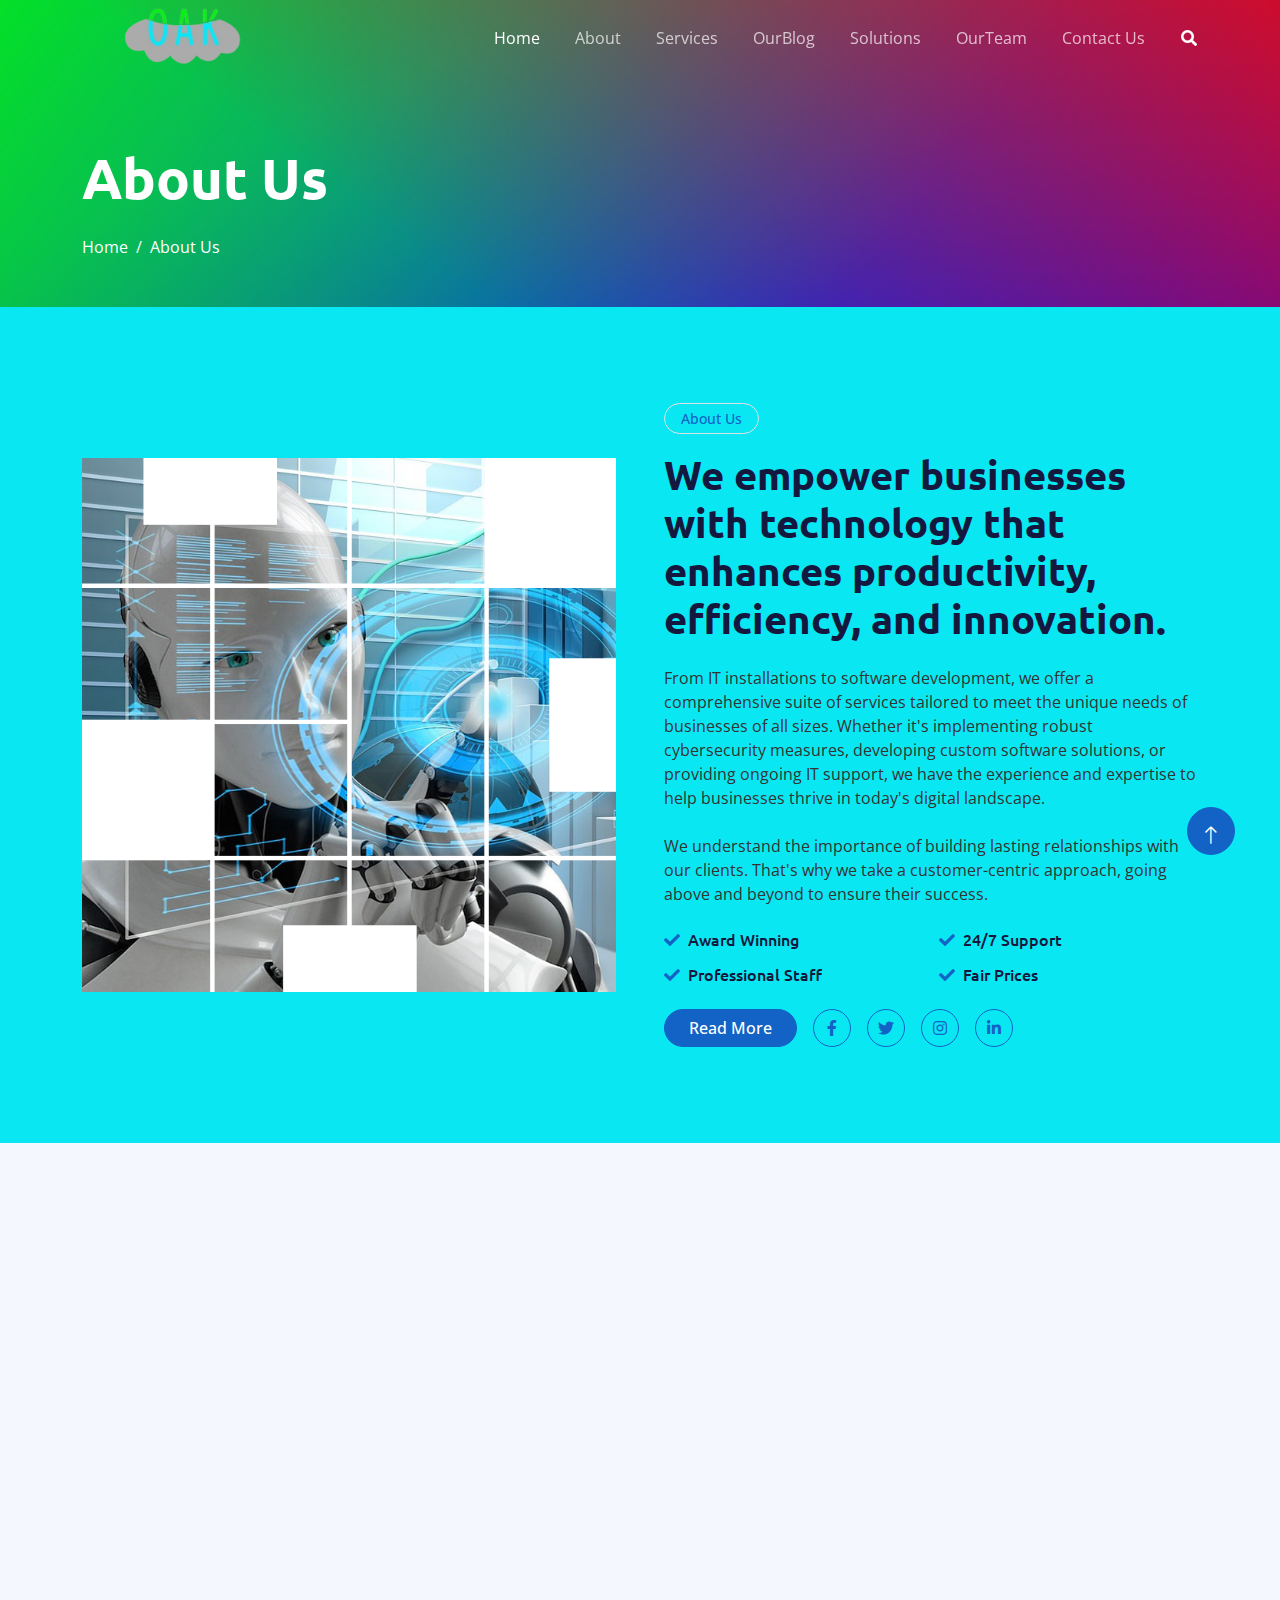
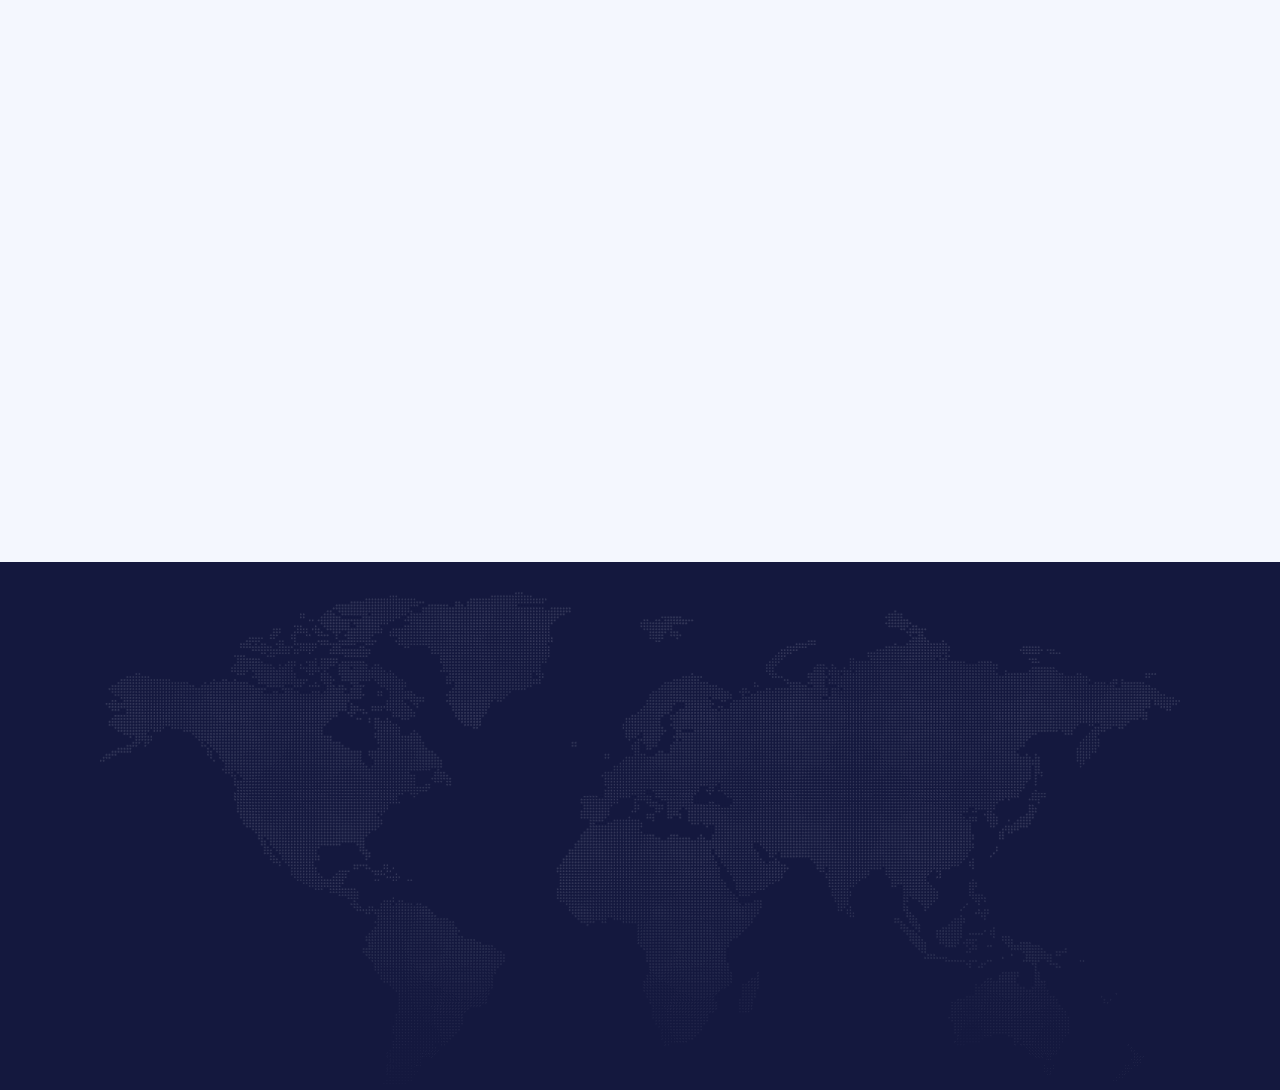
<file: about.html>
<!DOCTYPE html>
<html lang="en">

<head>
    <meta charset="utf-8">
    <title>Oak IT - Oak IT Solutions Supplies and Installations</title>
    <meta content="width=device-width, initial-scale=1.0" name="viewport">
    <meta content="" name="keywords">
    <meta content="" name="description">

    <!-- Favicon -->
    <link href="img/favicon.ico" rel="icon">

    <!-- Google Web Fonts -->
    <link rel="preconnect" href="https://fonts.googleapis.com">
    <link rel="preconnect" href="https://fonts.gstatic.com" crossorigin>
    <link href="https://fonts.googleapis.com/css2?family=Open+Sans:wght@400;600&family=Ubuntu:wght@500;700&display=swap"
        rel="stylesheet">

    <!-- Icon Font Stylesheet -->
    <link href="https://cdnjs.cloudflare.com/ajax/libs/font-awesome/5.10.0/css/all.min.css" rel="stylesheet">
    <link href="https://cdn.jsdelivr.net/npm/bootstrap-icons@1.4.1/font/bootstrap-icons.css" rel="stylesheet">

    <!-- Libraries Stylesheet -->
    <link href="lib/animate/animate.min.css" rel="stylesheet">
    <link href="lib/owlcarousel/assets/owl.carousel.min.css" rel="stylesheet">

    <!-- Customized Bootstrap Stylesheet -->
    <link href="css/bootstrap.min.css" rel="stylesheet">

    <!-- Template Stylesheet -->
    <link href="css/style.css" rel="stylesheet">
    <style>
        /* Place the provided CSS code here */
        body {
            background-color: #09e8f2; /* Background color */
            color: #333; /* Text color */
        }

        .button {
            background: linear-gradient(to right, grey, white); /* Button color */
            color: #fff; /* Button text color */
        }
        .hero-header {
            background: linear-gradient(217deg, rgba(255,0,0,.8), rgba(255,0,0,0) 70.71%),
            linear-gradient(127deg, rgba(0,255,0,.8), rgba(0,255,0,0) 70.71%),
            linear-gradient(336deg, rgba(0,0,255,.8), rgba(0,0,255,0) 70.71%); /* background: linear-gradient(to right, #111111, #696868,#69686); /* Adjust colors as needed */
    color: #fff; /* Text color */
}
</style>
</head>

<body>
    <!-- Spinner Start -->
    <div id="spinner"
        class="show bg-white position-fixed translate-middle w-100 vh-100 top-50 start-50 d-flex align-items-center justify-content-center">
        <div class="spinner-grow text-primary" style="width: 3rem; height: 3rem;" role="status">
            <span class="sr-only">Loading...</span>
        </div>
    </div>
    <!-- Spinner End -->

        <!-- Navbar Start -->
        <div class="container-fluid sticky-top">
            <div class="container">
                <nav class="navbar navbar-expand-lg navbar-dark p-0">
                    <a href="index.html" class="navbar-brand">
                        <img src="img/logo.png" alt="oak it solutions and supplies logo" style="width: 200px; height: auto;">
                        
                    </a>
                    <button type="button" class="navbar-toggler ms-auto me-0" data-bs-toggle="collapse"
                        data-bs-target="#navbarCollapse">
                        <span class="navbar-toggler-icon"></span>
                    </button>
                    <div class="collapse navbar-collapse" id="navbarCollapse">
                        <div class="navbar-nav ms-auto">
                            <a href="index.html" class="nav-item nav-link active">Home</a>
                            <a href="about.html" class="nav-item nav-link">About</a>
                            <a href="service.html" class="nav-item nav-link">Services</a>
                            <a href="blog.html" class="nav-item nav-link"> OurBlog</a>
                             <!-- Navbar <a href="project.html" class="nav-item nav-link">Projects</a> End -->
                            <a href="solutions.html" class="nav-item nav-link">Solutions</a>
                            <!-- Store <a href="ourstore.html" class="nav-item nav-link">Store</a>  End -->
                            <a href="team.html" class="nav-item nav-link">OurTeam</a>
                            
                            
                            <a href="contact.html" class="nav-item nav-link">Contact Us</a>
                        </div>
                        <butaton type="button" class="btn text-white p-0 d-none d-lg-block" data-bs-toggle="modal"
                            data-bs-target="#searchModal"><i class="fa fa-search"></i></butaton>
                    </div>
                </nav>
            </div>
        </div>
        
        <!-- Navbar End -->
   

    <!-- Hero Start -->
    <div class="container-fluid pt-5 bg-primary hero-header">
        <div class="container pt-5">
            <div class="row g-5 pt-5">
                <div class="col-lg-6 align-self-center text-center text-lg-start mb-lg-5">
                    <h1 class="display-4 text-white mb-4 animated slideInRight">About Us</h1>
                    <nav aria-label="breadcrumb">
                        <ol class="breadcrumb justify-content-center justify-content-lg-start mb-0">
                            <li class="breadcrumb-item"><a class="text-white" href="in">Home</a></li>
                            
                            <li class="breadcrumb-item text-white active" aria-current="page">About Us</li>
                        </ol>
                    </nav>
                </div>
                <div class="col-lg-6 align-self-end text-center text-lg-end">
                   <!--<img class="img-fluid" src="https://blog.dennemeyer.com/hubfs/blog/img/IPChain/IPCHAIN.jpg" alt="" style="max-height: 300px;"> -->
                </div>
            </div>
        </div>
    </div>
    <!-- Hero End -->


    <!-- Full Screen Search Start -->
    <div class="modal fade" id="searchModal" tabindex="-1">
        <div class="modal-dialog modal-fullscreen">
            <div class="modal-content" style="background: rgba(20, 24, 62, 0.7);">
                <div class="modal-header border-0">
                    <button type="button" class="btn btn-square bg-white btn-close" data-bs-dismiss="modal"
                        aria-label="Close"></button>
                </div>
                <div class="modal-body d-flex align-items-center justify-content-center">
                    <div class="input-group" style="max-width: 600px;">
                        <input type="text" class="form-control bg-transparent border-light p-3"
                            placeholder="Type search keyword">
                        <button class="btn btn-light px-4"><i class="bi bi-search"></i></button>
                    </div>
                </div>
            </div>
        </div>
    </div>
    <!-- Full Screen Search End -->


    <!-- About Start -->
    <div class="container-fluid py-5">
        <div class="container py-5">
            <div class="row g-5 align-items-center">
                <div class="col-lg-6 wow fadeIn" data-wow-delay="0.1s">
                    <div class="about-img">
                        <img class="img-fluid" src="img/about-img.jpg">
                    </div>
                </div>
                <div class="col-lg-6 wow fadeIn" data-wow-delay="0.5s">
                    <div class="btn btn-sm border rounded-pill text-primary px-3 mb-3">About Us</div>
                    <h1 class="mb-4">We empower businesses with technology that enhances productivity, efficiency, and innovation. </h1>
                    <p class="mb-4">From IT installations to software development, we offer a comprehensive suite of services tailored to meet the unique needs of businesses of all sizes. 
                        Whether it's implementing robust cybersecurity measures, developing custom software solutions, or providing ongoing IT support, we have the experience and expertise to help businesses thrive in today's digital landscape.</p>
                        <p class="mb-4">We understand the importance of building lasting relationships with our clients. That's why we take a customer-centric approach, going above and beyond to ensure their success.</p>
                    <div class="row g-3">
                        <div class="col-sm-6">
                            <h6 class="mb-3"><i class="fa fa-check text-primary me-2"></i>Award Winning</h6>
                            <h6 class="mb-0"><i class="fa fa-check text-primary me-2"></i>Professional Staff</h6>
                        </div>
                        <div class="col-sm-6">
                            <h6 class="mb-3"><i class="fa fa-check text-primary me-2"></i>24/7 Support</h6>
                            <h6 class="mb-0"><i class="fa fa-check text-primary me-2"></i>Fair Prices</h6>
                        </div>
                    </div>
                    <div class="d-flex align-items-center mt-4">
                        <a class="btn btn-primary rounded-pill px-4 me-3" href="service.html">Read More</a>
                        <a class="btn btn-outline-primary btn-square me-3" href=""><i class="fab fa-facebook-f"></i></a>
                        <a class="btn btn-outline-primary btn-square me-3" href=""><i class="fab fa-twitter"></i></a>
                        <a class="btn btn-outline-primary btn-square me-3" href=""><i class="fab fa-instagram"></i></a>
                        <a class="btn btn-outline-primary btn-square" href=""><i class="fab fa-linkedin-in"></i></a>
                    </div>
                </div>
            </div>
        </div>
    </div>
    <!-- About End -->
<!-- Team Start -->
    <div class="container-fluid bg-light py-5">
        <div class="container py-5">
            <div class="row g-5 align-items-center">
                <div class="col-lg-5 wow fadeIn" data-wow-delay="0.1s">
                    <div class="btn btn-sm border rounded-pill text-primary px-3 mb-3">Our Team</div>
                    <h1 class="mb-4">Meet Our Experienced Team Members</h1>
                    <p class="mb-4">Discover the faces behind our success! Meet our experienced team members, each bringing a unique blend of expertise, passion, and dedication to the table. With years of industry knowledge and a shared commitment to excellence, our team is poised to tackle any challenge and deliver innovative solutions tailored to your needs. Get to know the people driving our company forward and learn how their skills and talents can help elevate your business to new heights.</p>
                    <a class="btn btn-primary rounded-pill px-4" href="team.html">Read More</a>
                </div>
                <div class="col-lg-7">
                    <div class="row g-4">
                        <div class="col-md-6">
                            <div class="row g-4">
                                <div class="col-12 wow fadeIn" data-wow-delay="0.1s">
                                    <div class="team-item bg-white text-center rounded p-4 pt-0">
                                        <img class="img-fluid rounded-circle p-4" src="img/team-1.jpg" alt="">
                                        <h5 class="mb-0">Mr.okello-kenneth-george</h5>
                                        <small>Founder & CEO</small>
                                        <div class="d-flex justify-content-center mt-3">
                                            <a class="btn btn-square btn-primary m-1" href=""><i
                                                    class="fab fa-facebook-f"></i></a>
                                            <a class="btn btn-square btn-primary m-1" href=""><i
                                                    class="fab fa-twitter"></i></a>
                                            <a class="btn btn-square btn-primary m-1" href=""><i
                                                    class="fab fa-instagram"></i></a>
                                            <a class="btn btn-square btn-primary m-1" href=""><i
                                                    class="fab fa-linkedin-in"></i></a>
                                        </div>
                                    </div>
                                </div>
                                <div class="col-12 wow fadeIn" data-wow-delay="0.5s">
                                    <div class="team-item bg-white text-center rounded p-4 pt-0">
                                        <img class="img-fluid rounded-circle p-4" src="img/team-2.jpg" alt="">
                                        <h5 class="mb-0">Mr.Musoke Elisha</h5>
                                        <small>Business Development Manager</small>
                                        <div class="d-flex justify-content-center mt-3">
                                            <a class="btn btn-square btn-primary m-1" href=""><i
                                                    class="fab fa-facebook-f"></i></a>
                                            <a class="btn btn-square btn-primary m-1" href=""><i
                                                    class="fab fa-twitter"></i></a>
                                            <a class="btn btn-square btn-primary m-1" href=""><i
                                                    class="fab fa-instagram"></i></a>
                                            <a class="btn btn-square btn-primary m-1" href=""><i
                                                    class="fab fa-linkedin-in"></i></a>
                                        </div>
                                    </div>
                                </div>
                            </div>
                        </div>
                        <div class="col-md-6 pt-md-4">
                            <div class="row g-4">
                                <div class="col-12 wow fadeIn" data-wow-delay="0.3s">
                                    <div class="team-item bg-white text-center rounded p-4 pt-0">
                                        <img class="img-fluid rounded-circle p-4" src="img/team-3.jpg" alt="">
                                        <h5 class="mb-0">Mr.Omoro Moses</h5>
                                        <small>Education Development Advocate</small>
                                        <div class="d-flex justify-content-center mt-3">
                                            <a class="btn btn-square btn-primary m-1" href=""><i
                                                    class="fab fa-facebook-f"></i></a>
                                            <a class="btn btn-square btn-primary m-1" href=""><i
                                                    class="fab fa-twitter"></i></a>
                                            <a class="btn btn-square btn-primary m-1" href=""><i
                                                    class="fab fa-instagram"></i></a>
                                            <a class="btn btn-square btn-primary m-1" href=""><i
                                                    class="fab fa-linkedin-in"></i></a>
                                        </div>
                                    </div>
                                </div>
                                <div class="col-12 wow fadeIn" data-wow-delay="0.7s">
                                    <div class="team-item bg-white text-center rounded p-4 pt-0">
                                        <img class="img-fluid rounded-circle p-4" src="img/team-4.jpg" alt="">
                                        <h5 class="mb-0">Ms Nanfuka Oliver</h5>
                                        <small>Senior Administration Manager</small>
                                        <div class="d-flex justify-content-center mt-3">
                                            <a class="btn btn-square btn-primary m-1" href=""><i
                                                    class="fab fa-facebook-f"></i></a>
                                            <a class="btn btn-square btn-primary m-1" href=""><i
                                                    class="fab fa-twitter"></i></a>
                                            <a class="btn btn-square btn-primary m-1" href=""><i
                                                    class="fab fa-instagram"></i></a>
                                            <a class="btn btn-square btn-primary m-1" href=""><i
                                                    class="fab fa-linkedin-in"></i></a>
                                        </div>
                                    </div>
                                </div>
                            </div>
                        </div>
                    </div>
                </div>
            </div>
        </div>
    </div>
    <!-- Team End -->

<!-- Footer Start -->
    <div class="container-fluid bg-dark text-white-50 footer pt-5">
        <div class="container py-5">
            <div class="row g-5">
                <div class="col-md-6 col-lg-3 wow fadeIn" data-wow-delay="0.1s">
                    <a href="index.html" class="d-inline-block mb-3">
                        <h1 class="text-white">OAK<span class="text-primary">.</span>IT</h1>
                    </a>
                    <p class="mb-0">At OAK IT Solutions and Supplies, we pride ourselves on delivering professional excellence, leveraging advanced technology to drive your business success. Partner with us for tailored solutions and unparalleled service,ensuring your organization thrives in today's dynamic landscape.</p>
                </div>
                <div class="col-md-6 col-lg-3 wow fadeIn" data-wow-delay="0.3s">
                    <h5 class="text-white mb-4">Get In Touch</h5>
                    <p><i class="fa fa-map-marker-alt me-3"></i>Kyabando,kampala,uganda</p>
                    <p><i class="fa fa-phone-alt me-3"></i>+256704302335</p>
                    <p><i class="fa fa-envelope me-3"></i>info@oakitsolutionsandsupplies.com</p>
                    <div class="d-flex pt-2">
                        <a class="btn btn-outline-light btn-social" href=""><i class="fab fa-twitter"></i></a>
                        <a class="btn btn-outline-light btn-social" href=""><i class="fab fa-facebook-f"></i></a>
                        <a class="btn btn-outline-light btn-social" href=""><i class="fab fa-youtube"></i></a>
                        <a class="btn btn-outline-light btn-social" href=""><i class="fab fa-instagram"></i></a>
                        <a class="btn btn-outline-light btn-social" href=""><i class="fab fa-linkedin-in"></i></a>
                    </div>
                </div>
                <div class="col-md-6 col-lg-3 wow fadeIn" data-wow-delay="0.5s">
                    <h5 class="text-white mb-4">Popular Link</h5>
                    <a class="btn btn-link" href="">About Us</a>
                    <a class="btn btn-link" href="">Contact Us</a>
                    <a class="btn btn-link" href="">Privacy Policy</a>
                    <a class="btn btn-link" href="">Terms & Condition</a>
                    <a class="btn btn-link" href="">Career</a>
                </div>
                <div class="col-md-6 col-lg-3 wow fadeIn" data-wow-delay="0.7s">
                    <h5 class="text-white mb-4">Our Services</h5>
                    <a class="btn btn-link" href="">IT Installations</a>
                    <a class="btn btn-link" href="">Security and surveillance</a>
                    <a class="btn btn-link" href="">-Electrical Installations</a>
                    <a class="btn btn-link" href="">Repair and Maintainance</a>
                    <a class="btn btn-link" href="">Chatbot Development</a>
                </div>
        </div>
        <div class="container wow fadeIn" data-wow-delay="0.1s">
            <div class="copyright">
                <div class="row">
                    <div class="col-md-6 text-center text-md-start mb-3 mb-md-0">
                        &copy; <a class="border-bottom" href="#">2024oakitsolutions</a>, All Right Reserved.

                        <!--/*** This template is free as long as you keep the footer author’s credit link/attribution link/backlink. If you'd like to use the template without the footer author’s credit link/attribution link/backlink, you can purchase the Credit Removal License from "https://htmlcodex.com/credit-removal". Thank you for your support. ***/-->
                    </div>
                    <div class="col-md-6 text-center text-md-end">
                        <div class="footer-menu">
                            <a href="index.html">Home</a>
                            <a href="">Cookies</a>
                            <a href="contact.html">Help</a>
                            <a href="">FAQs</a>
                        </div>
                    </div>
                </div>
            </div>
        </div>
    </div>
    <!-- Footer End -->


    <!-- Back to Top -->
    <a href="#" class="btn btn-lg btn-primary btn-lg-square back-to-top pt-2"><i class="bi bi-arrow-up"></i></a>


    <!-- JavaScript Libraries -->
    <script src="https://ajax.googleapis.com/ajax/libs/jquery/3.6.1/jquery.min.js"></script>
    <script src="https://cdn.jsdelivr.net/npm/bootstrap@5.0.0/dist/js/bootstrap.bundle.min.js"></script>
    <script src="lib/wow/wow.min.js"></script>
    <script src="lib/easing/easing.min.js"></script>
    <script src="lib/waypoints/waypoints.min.js"></script>
    <script src="lib/counterup/counterup.min.js"></script>
    <script src="lib/owlcarousel/owl.carousel.min.js"></script>

    <!-- Template Javascript -->
    <script src="js/main.js"></script>
</body>

</html>
</file>
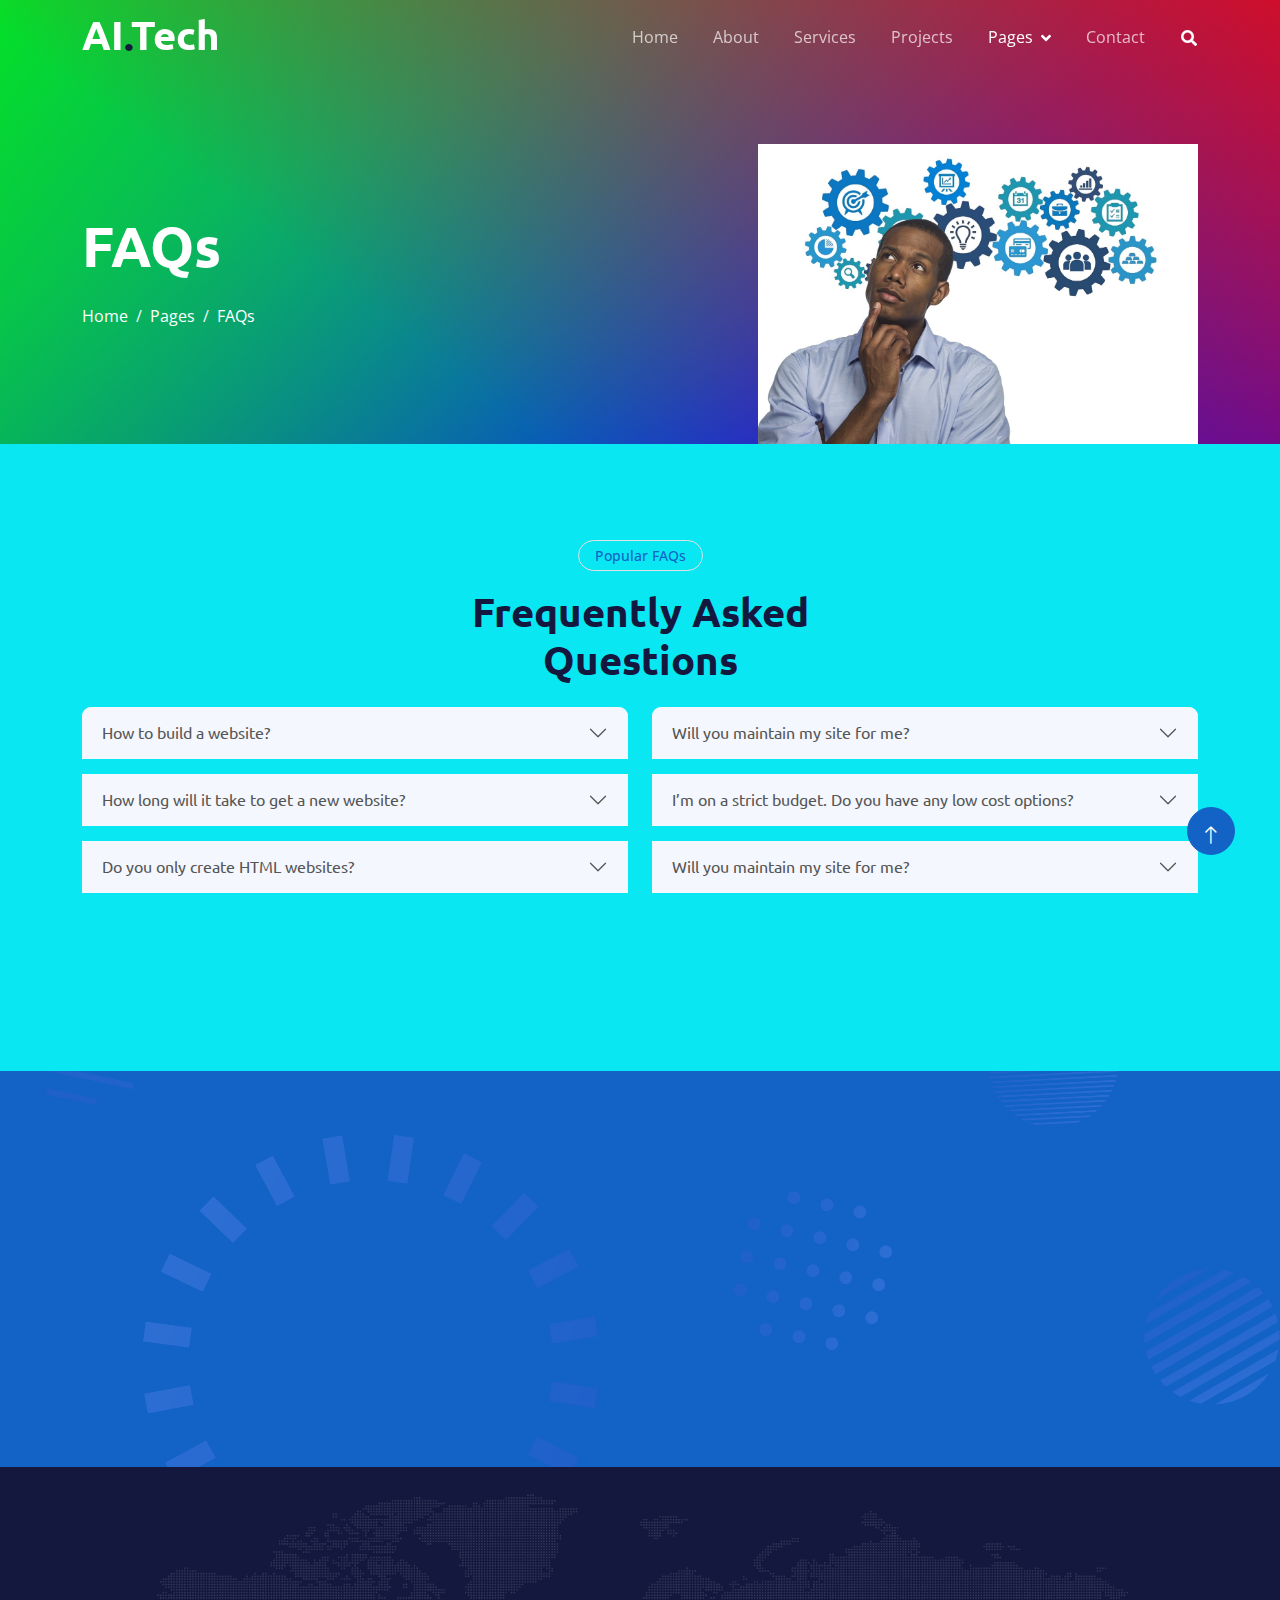
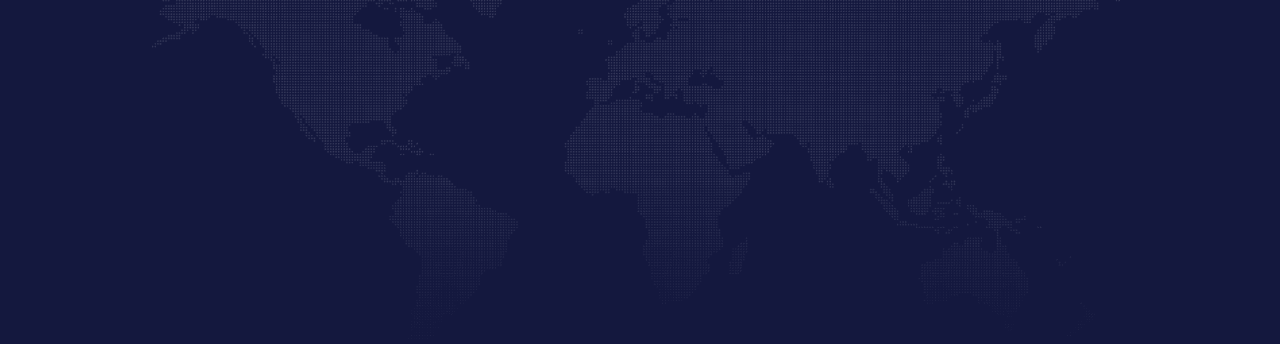
<file: faq.html>
<!DOCTYPE html>
<html lang="en">

<head>
    <meta charset="utf-8">
    <title>AI.Tech - Artificial Intelligence HTML Template</title>
    <meta content="width=device-width, initial-scale=1.0" name="viewport">
    <meta content="" name="keywords">
    <meta content="" name="description">

    <!-- Favicon -->
    <link href="img/favicon.ico" rel="icon">

    <!-- Google Web Fonts -->
    <link rel="preconnect" href="https://fonts.googleapis.com">
    <link rel="preconnect" href="https://fonts.gstatic.com" crossorigin>
    <link href="https://fonts.googleapis.com/css2?family=Open+Sans:wght@400;600&family=Ubuntu:wght@500;700&display=swap"
        rel="stylesheet">

    <!-- Icon Font Stylesheet -->
    <link href="https://cdnjs.cloudflare.com/ajax/libs/font-awesome/5.10.0/css/all.min.css" rel="stylesheet">
    <link href="https://cdn.jsdelivr.net/npm/bootstrap-icons@1.4.1/font/bootstrap-icons.css" rel="stylesheet">

    <!-- Libraries Stylesheet -->
    <link href="lib/animate/animate.min.css" rel="stylesheet">
    <link href="lib/owlcarousel/assets/owl.carousel.min.css" rel="stylesheet">

    <!-- Customized Bootstrap Stylesheet -->
    <link href="css/bootstrap.min.css" rel="stylesheet">

    <!-- Template Stylesheet -->
    <link href="css/style.css" rel="stylesheet">
</head>

<body>
    <!-- Spinner Start -->
    <div id="spinner"
        class="show bg-white position-fixed translate-middle w-100 vh-100 top-50 start-50 d-flex align-items-center justify-content-center">
        <div class="spinner-grow text-primary" style="width: 3rem; height: 3rem;" role="status">
            <span class="sr-only">Loading...</span>
        </div>
    </div>
    <!-- Spinner End -->


    <!-- Navbar Start -->
    <div class="container-fluid sticky-top">
        <div class="container">
            <nav class="navbar navbar-expand-lg navbar-dark p-0">
                <a href="index.html" class="navbar-brand">
                    <h1 class="text-white">AI<span class="text-dark">.</span>Tech</h1>
                </a>
                <button type="button" class="navbar-toggler ms-auto me-0" data-bs-toggle="collapse"
                    data-bs-target="#navbarCollapse">
                    <span class="navbar-toggler-icon"></span>
                </button>
                <div class="collapse navbar-collapse" id="navbarCollapse">
                    <div class="navbar-nav ms-auto">
                        <a href="index.html" class="nav-item nav-link">Home</a>
                        <a href="about.html" class="nav-item nav-link">About</a>
                        <a href="service.html" class="nav-item nav-link">Services</a>
                        <a href="project.html" class="nav-item nav-link">Projects</a>
                        <div class="nav-item dropdown">
                            <a href="#" class="nav-link dropdown-toggle active" data-bs-toggle="dropdown">Pages</a>
                            <div class="dropdown-menu bg-light mt-2">
                                <a href="feature.html" class="dropdown-item">Features</a>
                                <a href="team.html" class="dropdown-item">Our Team</a>
                                <a href="faq.html" class="dropdown-item active">FAQs</a>
                                <a href="testimonial.html" class="dropdown-item">Testimonial</a>
                                <a href="404.html" class="dropdown-item">404 Page</a>
                            </div>
                        </div>
                        <a href="contact.html" class="nav-item nav-link">Contact</a>
                    </div>
                    <butaton type="button" class="btn text-white p-0 d-none d-lg-block" data-bs-toggle="modal"
                        data-bs-target="#searchModal"><i class="fa fa-search"></i></butaton>
                </div>
            </nav>
        </div>
    </div>
    <!-- Navbar End -->


    <!-- Hero Start -->
    <div class="container-fluid pt-5 bg-primary hero-header">
        <div class="container pt-5">
            <div class="row g-5 pt-5">
                <div class="col-lg-6 align-self-center text-center text-lg-start mb-lg-5">
                    <h1 class="display-4 text-white mb-4 animated slideInRight">FAQs</h1>
                    <nav aria-label="breadcrumb">
                        <ol class="breadcrumb justify-content-center justify-content-lg-start mb-0">
                            <li class="breadcrumb-item"><a class="text-white" href="#">Home</a></li>
                            <li class="breadcrumb-item"><a class="text-white" href="#">Pages</a></li>
                            <li class="breadcrumb-item text-white active" aria-current="page">FAQs</li>
                        </ol>
                    </nav>
                </div>
                <div class="col-lg-6 align-self-end text-center text-lg-end">
                    <img class="img-fluid" src="img/hero-img.png" alt="" style="max-height: 300px;">
                </div>
            </div>
        </div>
    </div>
    <!-- Hero End -->


    <!-- Full Screen Search Start -->
    <div class="modal fade" id="searchModal" tabindex="-1">
        <div class="modal-dialog modal-fullscreen">
            <div class="modal-content" style="background: rgba(20, 24, 62, 0.7);">
                <div class="modal-header border-0">
                    <button type="button" class="btn btn-square bg-white btn-close" data-bs-dismiss="modal"
                        aria-label="Close"></button>
                </div>
                <div class="modal-body d-flex align-items-center justify-content-center">
                    <div class="input-group" style="max-width: 600px;">
                        <input type="text" class="form-control bg-transparent border-light p-3"
                            placeholder="Type search keyword">
                        <button class="btn btn-light px-4"><i class="bi bi-search"></i></button>
                    </div>
                </div>
            </div>
        </div>
    </div>
    <!-- Full Screen Search End -->


    <!-- FAQs Start -->
    <div class="container-fluid py-5">
        <div class="container py-5">
            <div class="mx-auto text-center wow fadeIn" data-wow-delay="0.1s" style="max-width: 500px;">
                <div class="btn btn-sm border rounded-pill text-primary px-3 mb-3">Popular FAQs</div>
                <h1 class="mb-4">Frequently Asked Questions</h1>
            </div>
            <div class="row">
                <div class="col-lg-6">
                    <div class="accordion" id="accordionFAQ1">
                        <div class="accordion-item wow fadeIn" data-wow-delay="0.1s">
                            <h2 class="accordion-header" id="headingOne">
                                <button class="accordion-button collapsed" type="button" data-bs-toggle="collapse"
                                    data-bs-target="#collapseOne" aria-expanded="false" aria-controls="collapseOne">
                                    How to build a website?
                                </button>
                            </h2>
                            <div id="collapseOne" class="accordion-collapse collapse" aria-labelledby="headingOne"
                                data-bs-parent="#accordionFAQ1">
                                <div class="accordion-body">
                                    Dolor nonumy tempor elitr et rebum ipsum sit duo duo. Diam sed sed magna et magna diam aliquyam amet dolore ipsum erat duo. Sit rebum magna duo labore no diam.
                                </div>
                            </div>
                        </div>
                        <div class="accordion-item wow fadeIn" data-wow-delay="0.2s">
                            <h2 class="accordion-header" id="headingTwo">
                                <button class="accordion-button collapsed" type="button" data-bs-toggle="collapse"
                                    data-bs-target="#collapseTwo" aria-expanded="false" aria-controls="collapseTwo">
                                    How long will it take to get a new website?
                                </button>
                            </h2>
                            <div id="collapseTwo" class="accordion-collapse collapse" aria-labelledby="headingTwo"
                                data-bs-parent="#accordionFAQ1">
                                <div class="accordion-body">
                                    Dolor nonumy tempor elitr et rebum ipsum sit duo duo. Diam sed sed magna et magna diam aliquyam amet dolore ipsum erat duo. Sit rebum magna duo labore no diam.
                                </div>
                            </div>
                        </div>
                        <div class="accordion-item wow fadeIn" data-wow-delay="0.3s">
                            <h2 class="accordion-header" id="headingThree">
                                <button class="accordion-button collapsed" type="button" data-bs-toggle="collapse"
                                    data-bs-target="#collapseThree" aria-expanded="false" aria-controls="collapseThree">
                                    Do you only create HTML websites?
                                </button>
                            </h2>
                            <div id="collapseThree" class="accordion-collapse collapse" aria-labelledby="headingThree"
                                data-bs-parent="#accordionFAQ1">
                                <div class="accordion-body">
                                    Dolor nonumy tempor elitr et rebum ipsum sit duo duo. Diam sed sed magna et magna diam aliquyam amet dolore ipsum erat duo. Sit rebum magna duo labore no diam.
                                </div>
                            </div>
                        </div>
                        <div class="accordion-item wow fadeIn" data-wow-delay="0.4s">
                            <h2 class="accordion-header" id="headingFour">
                                <button class="accordion-button collapsed" type="button" data-bs-toggle="collapse"
                                    data-bs-target="#collapseFour" aria-expanded="true" aria-controls="collapseFour">
                                    Will my website be mobile-friendly?
                                </button>
                            </h2>
                            <div id="collapseFour" class="accordion-collapse collapse" aria-labelledby="headingFour"
                                data-bs-parent="#accordionFAQ1">
                                <div class="accordion-body">
                                    Dolor nonumy tempor elitr et rebum ipsum sit duo duo. Diam sed sed magna et magna diam aliquyam amet dolore ipsum erat duo. Sit rebum magna duo labore no diam.
                                </div>
                            </div>
                        </div>
                    </div>
                </div>
                <div class="col-lg-6">
                    <div class="accordion" id="accordionFAQ2">
                        <div class="accordion-item wow fadeIn" data-wow-delay="0.5s">
                            <h2 class="accordion-header" id="headingFive">
                                <button class="accordion-button collapsed" type="button" data-bs-toggle="collapse"
                                    data-bs-target="#collapseFive" aria-expanded="false" aria-controls="collapseFive">
                                    Will you maintain my site for me?
                                </button>
                            </h2>
                            <div id="collapseFive" class="accordion-collapse collapse" aria-labelledby="headingFive"
                                data-bs-parent="#accordionFAQ2">
                                <div class="accordion-body">
                                    Dolor nonumy tempor elitr et rebum ipsum sit duo duo. Diam sed sed magna et magna diam aliquyam amet dolore ipsum erat duo. Sit rebum magna duo labore no diam.
                                </div>
                            </div>
                        </div>
                        <div class="accordion-item wow fadeIn" data-wow-delay="0.6s">
                            <h2 class="accordion-header" id="headingSix">
                                <button class="accordion-button collapsed" type="button" data-bs-toggle="collapse"
                                    data-bs-target="#collapseSix" aria-expanded="false" aria-controls="collapseSix">
                                    I’m on a strict budget. Do you have any low cost options?
                                </button>
                            </h2>
                            <div id="collapseSix" class="accordion-collapse collapse" aria-labelledby="headingSix"
                                data-bs-parent="#accordionFAQ2">
                                <div class="accordion-body">
                                    Dolor nonumy tempor elitr et rebum ipsum sit duo duo. Diam sed sed magna et magna diam aliquyam amet dolore ipsum erat duo. Sit rebum magna duo labore no diam.
                                </div>
                            </div>
                        </div>
                        <div class="accordion-item wow fadeIn" data-wow-delay="0.7s">
                            <h2 class="accordion-header" id="headingSeven">
                                <button class="accordion-button collapsed" type="button" data-bs-toggle="collapse"
                                    data-bs-target="#collapseSeven" aria-expanded="false" aria-controls="collapseSeven">
                                    Will you maintain my site for me?
                                </button>
                            </h2>
                            <div id="collapseSeven" class="accordion-collapse collapse" aria-labelledby="headingSeven"
                                data-bs-parent="#accordionFAQ2">
                                <div class="accordion-body">
                                    Dolor nonumy tempor elitr et rebum ipsum sit duo duo. Diam sed sed magna et magna diam aliquyam amet dolore ipsum erat duo. Sit rebum magna duo labore no diam.
                                </div>
                            </div>
                        </div>
                        <div class="accordion-item wow fadeIn" data-wow-delay="0.8s">
                            <h2 class="accordion-header" id="headingEight">
                                <button class="accordion-button collapsed" type="button" data-bs-toggle="collapse"
                                    data-bs-target="#collapseEight" aria-expanded="false" aria-controls="collapseEight">
                                    I’m on a strict budget. Do you have any low cost options?
                                </button>
                            </h2>
                            <div id="collapseEight" class="accordion-collapse collapse" aria-labelledby="headingEight"
                                data-bs-parent="#accordionFAQ2">
                                <div class="accordion-body">
                                    Dolor nonumy tempor elitr et rebum ipsum sit duo duo. Diam sed sed magna et magna diam aliquyam amet dolore ipsum erat duo. Sit rebum magna duo labore no diam.
                                </div>
                            </div>
                        </div>
                    </div>
                </div>
            </div>
        </div>
    </div>
    <!-- FAQs Start -->


    <!-- Newsletter Start -->
    <div class="container-fluid bg-primary newsletter py-5">
        <div class="container">
            <div class="row g-5 align-items-center">
                <div class="col-md-5 ps-lg-0 pt-5 pt-md-0 text-start wow fadeIn" data-wow-delay="0.3s">
                    <img class="img-fluid" src="img/newsletter.png" alt="">
                </div>
                <div class="col-md-7 py-5 newsletter-text wow fadeIn" data-wow-delay="0.5s">
                    <div class="btn btn-sm border rounded-pill text-white px-3 mb-3">Newsletter</div>
                    <h1 class="text-white mb-4">Let's subscribe the newsletter</h1>
                    <div class="position-relative w-100 mt-3 mb-2">
                        <input class="form-control border-0 rounded-pill w-100 ps-4 pe-5" type="text"
                            placeholder="Enter Your Email" style="height: 48px;">
                        <button type="button" class="btn shadow-none position-absolute top-0 end-0 mt-1 me-2"><i
                                class="fa fa-paper-plane text-primary fs-4"></i></button>
                    </div>
                    <small class="text-white-50">Diam sed sed dolor stet amet eirmod</small>
                </div>
            </div>
        </div>
    </div>
    <!-- Newsletter End -->


    <!-- Footer Start -->
    <div class="container-fluid bg-dark text-white-50 footer pt-5">
        <div class="container py-5">
            <div class="row g-5">
                <div class="col-md-6 col-lg-3 wow fadeIn" data-wow-delay="0.1s">
                    <a href="index.html" class="d-inline-block mb-3">
                        <h1 class="text-white">AI<span class="text-primary">.</span>Tech</h1>
                    </a>
                    <p class="mb-0">Tempor erat elitr rebum at clita. Diam dolor diam ipsum et tempor sit. Aliqu diam
                        amet diam et eos labore. Clita erat ipsum et lorem et sit, sed stet no labore lorem sit. Sanctus
                        clita duo justo et tempor</p>
                </div>
                <div class="col-md-6 col-lg-3 wow fadeIn" data-wow-delay="0.3s">
                    <h5 class="text-white mb-4">Get In Touch</h5>
                    <p><i class="fa fa-map-marker-alt me-3"></i>123 Street, New York, USA</p>
                    <p><i class="fa fa-phone-alt me-3"></i>+012 345 67890</p>
                    <p><i class="fa fa-envelope me-3"></i>info@example.com</p>
                    <div class="d-flex pt-2">
                        <a class="btn btn-outline-light btn-social" href=""><i class="fab fa-twitter"></i></a>
                        <a class="btn btn-outline-light btn-social" href=""><i class="fab fa-facebook-f"></i></a>
                        <a class="btn btn-outline-light btn-social" href=""><i class="fab fa-youtube"></i></a>
                        <a class="btn btn-outline-light btn-social" href=""><i class="fab fa-instagram"></i></a>
                        <a class="btn btn-outline-light btn-social" href=""><i class="fab fa-linkedin-in"></i></a>
                    </div>
                </div>
                <div class="col-md-6 col-lg-3 wow fadeIn" data-wow-delay="0.5s">
                    <h5 class="text-white mb-4">Popular Link</h5>
                    <a class="btn btn-link" href="">About Us</a>
                    <a class="btn btn-link" href="">Contact Us</a>
                    <a class="btn btn-link" href="">Privacy Policy</a>
                    <a class="btn btn-link" href="">Terms & Condition</a>
                    <a class="btn btn-link" href="">Career</a>
                </div>
                <div class="col-md-6 col-lg-3 wow fadeIn" data-wow-delay="0.7s">
                    <h5 class="text-white mb-4">Our Services</h5>
                    <a class="btn btn-link" href="">Robotic Automation</a>
                    <a class="btn btn-link" href="">Machine learning</a>
                    <a class="btn btn-link" href="">Predictive Analysis</a>
                    <a class="btn btn-link" href="">Data Science</a>
                    <a class="btn btn-link" href="">Robot Technology</a>
                </div>
            </div>
        </div>
        <div class="container wow fadeIn" data-wow-delay="0.1s">
            <div class="copyright">
                <div class="row">
                    <div class="col-md-6 text-center text-md-start mb-3 mb-md-0">
                        &copy; <a class="border-bottom" href="#">Your Site Name</a>, All Right Reserved.

                        <!--/*** This template is free as long as you keep the footer author’s credit link/attribution link/backlink. If you'd like to use the template without the footer author’s credit link/attribution link/backlink, you can purchase the Credit Removal License from "https://htmlcodex.com/credit-removal". Thank you for your support. ***/-->
                        Designed By <a class="border-bottom" href="https://htmlcodex.com">HTML Codex</a> Distributed By <a class="border-bottom" href="https://themewagon.com">ThemeWagon</a>
                    </div>
                    <div class="col-md-6 text-center text-md-end">
                        <div class="footer-menu">
                            <a href="">Home</a>
                            <a href="">Cookies</a>
                            <a href="">Help</a>
                            <a href="">FAQs</a>
                        </div>
                    </div>
                </div>
            </div>
        </div>
    </div>
    <!-- Footer End -->


    <!-- Back to Top -->
    <a href="#" class="btn btn-lg btn-primary btn-lg-square back-to-top pt-2"><i class="bi bi-arrow-up"></i></a>


    <!-- JavaScript Libraries -->
    <script src="https://ajax.googleapis.com/ajax/libs/jquery/3.6.1/jquery.min.js"></script>
    <script src="https://cdn.jsdelivr.net/npm/bootstrap@5.0.0/dist/js/bootstrap.bundle.min.js"></script>
    <script src="lib/wow/wow.min.js"></script>
    <script src="lib/easing/easing.min.js"></script>
    <script src="lib/waypoints/waypoints.min.js"></script>
    <script src="lib/counterup/counterup.min.js"></script>
    <script src="lib/owlcarousel/owl.carousel.min.js"></script>

    <!-- Template Javascript -->
    <script src="js/main.js"></script>
</body>

</html>
</file>
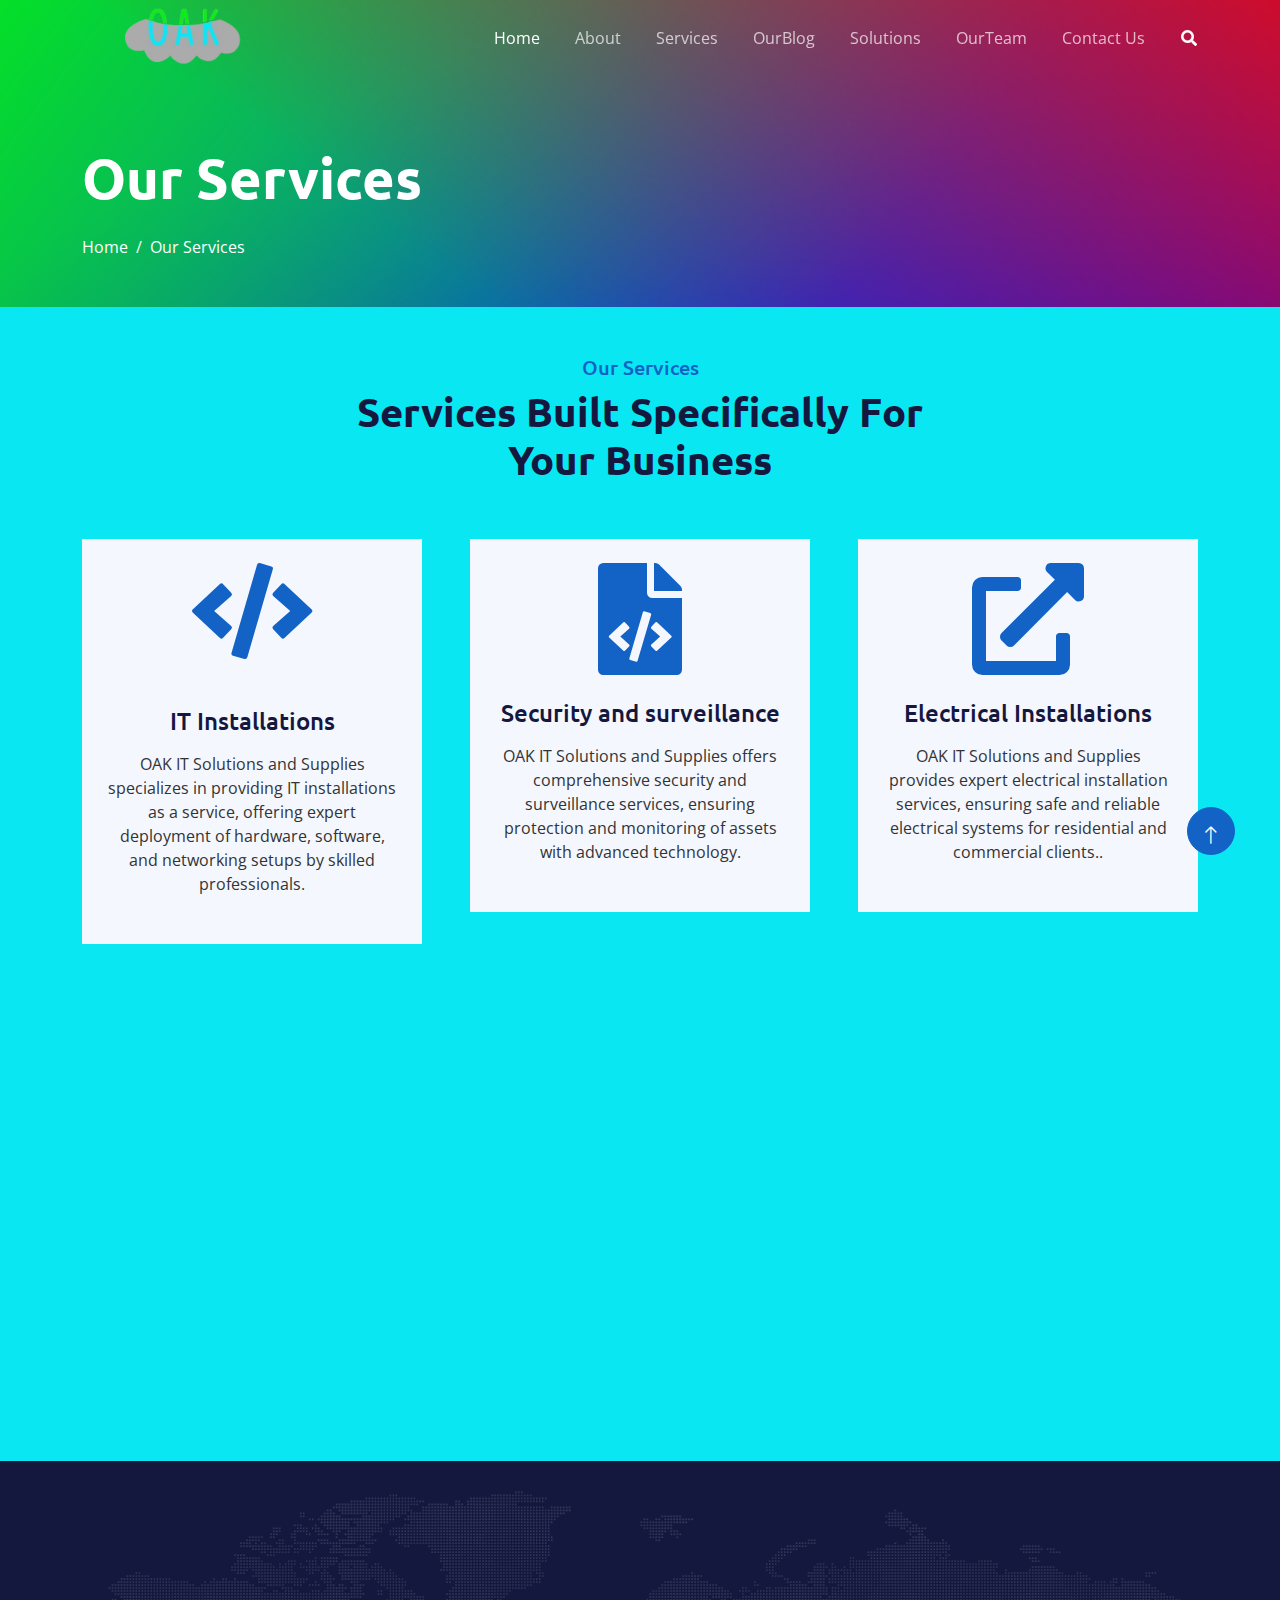
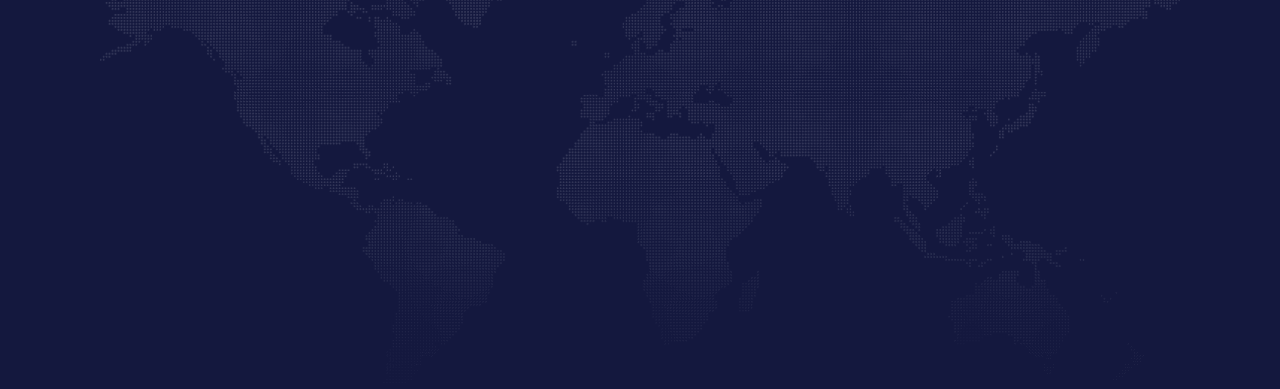
<file: service.html>
<!DOCTYPE html>
<html lang="en">

<head>
    
    <meta charset="utf-8">
    <title>OAK IT Solutions Supplies and Installations</title>
    <meta content="width=device-width, initial-scale=1.0" name="viewport">
    <meta content="" name="keywords">
    <meta content="" name="description">
    <style>
        /* Define a style rule to apply gradient to the button */
        .button {
            background: linear-gradient(to right, grey, white); /* Button color */
            color: #fff; /* Button text color */
        }
    </style>
    <!-- Favicon -->
    <link href="img/favicon.ico" rel="icon">

    <!-- Google Web Fonts -->
    <link rel="preconnect" href="https://fonts.googleapis.com">
    <link rel="preconnect" href="https://fonts.gstatic.com" crossorigin>
    <link href="https://fonts.googleapis.com/css2?family=Open+Sans:wght@400;600&family=Ubuntu:wght@500;700&display=swap"
        rel="stylesheet">

    <!-- Icon Font Stylesheet -->
    <link href="https://cdnjs.cloudflare.com/ajax/libs/font-awesome/5.10.0/css/all.min.css" rel="stylesheet">
    <link href="https://cdn.jsdelivr.net/npm/bootstrap-icons@1.4.1/font/bootstrap-icons.css" rel="stylesheet">

    <!-- Libraries Stylesheet -->
    <link href="lib/animate/animate.min.css" rel="stylesheet">
    <link href="lib/owlcarousel/assets/owl.carousel.min.css" rel="stylesheet">

    <!-- Customized Bootstrap Stylesheet -->
    <link href="css/bootstrap.min.css" rel="stylesheet">

    <!-- Template Stylesheet -->
    <link href="css/style.css" rel="stylesheet">
    
    
    <style>
        /* Place the provided CSS code here */
        body {
            background-color: #09e8f2; /* Background color */
            color: #333; /* Text color */
        }

        .button {
            background: linear-gradient(to right, grey, white); /* Button color */
            color: #fff; /* Button text color */
        }
        .hero-header {
            background: linear-gradient(217deg, rgba(255,0,0,.8), rgba(255,0,0,0) 70.71%),
            linear-gradient(127deg, rgba(0,255,0,.8), rgba(0,255,0,0) 70.71%),
            linear-gradient(336deg, rgba(0,0,255,.8), rgba(0,0,255,0) 70.71%); /* background: linear-gradient(to right, #111111, #696868,#69686); /* Adjust colors as needed */
    color: #fff; /* Text color */
}

    </style>
</head>

<style>
    /* Define a style rule to apply gradient to the button */
    .button {
        background: linear-gradient(to right, grey, white); /* Button color */
        color: #fff; /* Button text color */
    }
</style>
<body>
    <!-- Spinner Start -->
    <div id="spinner"
        class="show bg-white position-fixed translate-middle w-100 vh-100 top-50 start-50 d-flex align-items-center justify-content-center">
        <div class="spinner-grow text-primary" style="width: 3rem; height: 3rem;" role="status">
            <span class="sr-only">Loading...</span>
        </div>
    </div>
    <!-- Spinner End -->


    <!-- Navbar Start -->
    <div class="container-fluid sticky-top">
        <div class="container">
            <nav class="navbar navbar-expand-lg navbar-dark p-0">
                <a href="index.html" class="navbar-brand">
                    <img src="img/logo.png" alt="oak it solutions and supplies logo" style="width: 200px; height: auto;">
                    
                </a>
                <button type="button" class="navbar-toggler ms-auto me-0" data-bs-toggle="collapse"
                    data-bs-target="#navbarCollapse">
                    <span class="navbar-toggler-icon"></span>
                </button>
                <div class="collapse navbar-collapse" id="navbarCollapse">
                    <div class="navbar-nav ms-auto">
                        <a href="index.html" class="nav-item nav-link active">Home</a>
                        <a href="about.html" class="nav-item nav-link">About</a>
                        <a href="service.html" class="nav-item nav-link">Services</a>
                        <a href="blog.html" class="nav-item nav-link"> OurBlog</a>
                        <!-- Navbar <a href="project.html" class="nav-item nav-link">Projects</a> End -->
                        <a href="solutions.html" class="nav-item nav-link">Solutions</a>
                        <!-- Store <a href="ourstore.html" class="nav-item nav-link">Store</a>  End -->
                        <a href="team.html" class="nav-item nav-link">OurTeam</a>
                        
                        
                        <a href="contact.html" class="nav-item nav-link">Contact Us</a>
                    </div>
                    <butaton type="button" class="btn text-white p-0 d-none d-lg-block" data-bs-toggle="modal"
                        data-bs-target="#searchModal"><i class="fa fa-search"></i></butaton>
                </div>
            </nav>
        </div>
    </div>
    
    <!-- Navbar End -->
    <!-- Hero Start -->
    <div class="container-fluid pt-5 bg-primary hero-header">
        <div class="container pt-5">
            <div class="row g-5 pt-5">
                <div class="col-lg-6 align-self-center text-center text-lg-start mb-lg-5">
                    <h1 class="display-4 text-white mb-4 animated slideInRight">Our Services</h1>
                    <nav aria-label="breadcrumb">
                        <ol class="breadcrumb justify-content-center justify-content-lg-start mb-0">
                            <li class="breadcrumb-item"><a class="text-white" href="index.html">Home</a></li>
                            
                            <li class="breadcrumb-item text-white active" aria-current="page">Our Services</li>
                        </ol>
                    </nav>
                </div>
                <div class="col-lg-6 align-self-end text-center text-lg-end">
                    <!--<img class="img-fluid" src="https://oaksbiz.com/wp-content/uploads/2019/06/bigstock-191604604-952x667.jpg" alt="" style="max-height: 300px;"> -->
                </div>
            </div>
        </div>
    </div>
    <!-- Hero End -->


    <!-- Full Screen Search Start -->
    <div class="modal fade" id="searchModal" tabindex="-1">
        <div class="modal-dialog modal-fullscreen">
            <div class="modal-content" style="background: rgba(20, 24, 62, 0.7);">
                <div class="modal-header border-0">
                    <button type="button" class="btn btn-square bg-white btn-close" data-bs-dismiss="modal"
                        aria-label="Close"></button>
                </div>
                <div class="modal-body d-flex align-items-center justify-content-center">
                    <div class="input-group" style="max-width: 600px;">
                        <input type="text" class="form-control bg-transparent border-light p-3"
                            placeholder="Type search keyword">
                        <button class="btn btn-light px-4"><i class="bi bi-search"></i></button>
                    </div>
                </div>
            </div>
        </div>
    </div>
    <!-- Full Screen Search End -->


    <!-- Services Start -->
    <div class="container-fluid services py-5 mb-5">
        <div class="container">
            <div class="text-center mx-auto pb-5 wow fadeIn" data-wow-delay=".3s" style="max-width: 600px;">
                <h5 class="text-primary">Our Services</h5>
                <h1>Services Built Specifically For Your Business</h1>
            </div>
            <div class="row g-5 services-inner">
                <div class="col-md-6 col-lg-4 wow fadeIn" data-wow-delay=".3s">
                    <div class="services-item bg-light">
                        <div class="p-4 text-center services-content">
                            <div class="installations-content-icon">
                                <i class="fa fa-code fa-6x mb-5 text-primary"></i>
                                <h4 class="mb-3">IT Installations</h4>
                                <p class="mb-4">OAK IT Solutions and Supplies specializes in providing IT installations as a service, offering expert deployment of hardware, software, and networking setups by skilled professionals.</p>
                                
                            </div>
                        </div>
                    </div>
                </div>
                <div class="col-md-6 col-lg-4 wow fadeIn" data-wow-delay=".5s">
                    <div class="services-item bg-light">
                        <div class="p-4 text-center services-content">
                            <div class="services-content-icon">
                                <i class="fa fa-file-code fa-7x mb-4 text-primary"></i>
                                <h4 class="mb-3">Security and surveillance</h4>
                                <p class="mb-4">OAK IT Solutions and Supplies offers comprehensive security and surveillance services, ensuring protection and monitoring of assets with advanced technology.</p>
                                
                            </div>
                        </div>
                    </div>
                </div>
                <div class="col-md-6 col-lg-4 wow fadeIn" data-wow-delay=".7s">
                    <div class="services-item bg-light">
                        <div class="p-4 text-center services-content">
                            <div class="services-content-icon">
                                <i class="fa fa-external-link-alt fa-7x mb-4 text-primary"></i>
                                <h4 class="mb-3">Electrical Installations</h4>
                                <p class="mb-4">OAK IT Solutions and Supplies provides expert electrical installation services, ensuring safe and reliable electrical systems for residential and commercial clients..</p>
                               
                            </div>
                        </div>
                    </div>
                </div>
                <div class="col-md-6 col-lg-4 wow fadeIn" data-wow-delay=".3s">
                    <div class="services-item bg-light">
                        <div class="p-4 text-center services-content">
                            <div class="services-content-icon">
                                <i class="fas fa-user-secret fa-7x mb-4 text-primary"></i>
                                <h4 class="mb-3">Web Security</h4>
                                <p class="mb-4">OAK IT Solutions and Supplies delivers robust web security services, safeguarding websites and online assets against cyber threats with cutting-edge technology.</p>
                               
                            </div>
                            
                        </div>
                    </div>
                </div>
                <div class="col-md-6 col-lg-4 wow fadeIn" data-wow-delay=".5s">
                    <div class="services-item bg-light">
                        <div class="p-4 text-center services-content">
                            <div class="services-content-icon">
                                <i class="fa fa-envelope-open fa-7x mb-4 text-primary"></i>
                                <h4 class="mb-3">Digital Marketing</h4>
                                <p class="mb-4">OAK IT Solutions and Supplies offers digital marketing services, employing strategic techniques to enhance online presence and drive business growth.</p>
                                
                            </div>
                        </div>
                    </div>
                </div>
                <div class="col-md-6 col-lg-4 wow fadeIn" data-wow-delay=".7s">
                    <div class="services-item bg-light">
                        <div class="p-4 text-center services-content">
                            <div class="services-content-icon">
                                <i class="fas fa-laptop fa-7x mb-4 text-primary"></i>
                                <h4 class="mb-3">Programming & ChatBots</h4>
                                <p class="mb-4">OAK IT Solutions and Supplies offers programming and chatbot services, crafting innovative solutions to enhance user experiences and automate interactions.</p>
                                
                            </div>
                        </div>
                    </div>
                </div>
            </div>
        </div>
    </div>
    <!-- Services End -->


    
    <!-- Footer Start -->
    <div class="container-fluid bg-dark text-white-50 footer pt-5">
        <div class="container py-5">
            <div class="row g-5">
                <div class="col-md-6 col-lg-3 wow fadeIn" data-wow-delay="0.1s">
                    <a href="index.html" class="d-inline-block mb-3">
                        <h1 class="text-white">Oak<span class="text-primary">.</span>IT</h1>
                    </a>
                    <p class="mb-0">At OAK IT Solutions and Supplies, we pride ourselves on delivering professional excellence, leveraging advanced technology to drive your business success. Partner with us for tailored solutions and unparalleled service,ensuring your organization thrives in today's dynamic landscape.</p>
                </div>
                <div class="col-md-6 col-lg-3 wow fadeIn" data-wow-delay="0.3s">
                    <h5 class="text-white mb-4">Get In Touch</h5>
                    <p><i class="fa fa-map-marker-alt me-3"></i>Kyabando,Kampala, Uganda</p>
                    <p><i class="fa fa-phone-alt me-3"></i>+256704302335</p>
                    <p><i class="fa fa-envelope me-3"></i>info@example.com</p>
                    <div class="d-flex pt-2">
                        <a class="btn btn-outline-light btn-social" href=""><i class="fab fa-twitter"></i></a>
                        <a class="btn btn-outline-light btn-social" href=""><i class="fab fa-facebook-f"></i></a>
                        <a class="btn btn-outline-light btn-social" href=""><i class="fab fa-youtube"></i></a>
                        <a class="btn btn-outline-light btn-social" href=""><i class="fab fa-instagram"></i></a>
                        <a class="btn btn-outline-light btn-social" href=""><i class="fab fa-linkedin-in"></i></a>
                    </div>
                </div>
                <div class="col-md-6 col-lg-3 wow fadeIn" data-wow-delay="0.5s">
                    <h5 class="text-white mb-4">Popular Link</h5>
                    <a class="btn btn-link" href="about.html">About Us</a>
                    <a class="btn btn-link" href="contact.html">Contact Us</a>
                    <a class="btn btn-link" href="">Privacy Policy</a>
                    
                </div>
                <div class="col-md-6 col-lg-3 wow fadeIn" data-wow-delay="0.7s">
                    <h5 class="text-white mb-4">Our Services</h5>
                    <a class="btn btn-link" href="">It Installations</a>
                    <a class="btn btn-link" href="">Security & surveillance</a>
                    <a class="btn btn-link" href="">Electrical Installations</a>
                    <a class="btn btn-link" href="">Repair & Maintainance</a>
                    <a class="btn btn-link" href="">Web Security</a>
                    <a class="btn btn-link" href="">Programming</a>
                </div>
            </div>
        </div>
        <div class="container wow fadeIn" data-wow-delay="0.1s">
            <div class="copyright">
                <div class="row">
                    <div class="col-md-6 text-center text-md-start mb-3 mb-md-0">
                        &copy; <a class="border-bottom" href="#">2024 OAK IT Solutions and Supplies Ltd</a>, All Right Reserved.

                        <!--/*** This template is free as long as you keep the footer author’s credit link/attribution link/backlink. If you'd like to use the template without the footer author’s credit link/attribution link/backlink, you can purchase the Credit Removal License from "https://htmlcodex.com/credit-removal". Thank you for your support. ***/-->
                    
                    </div>
                    <div class="col-md-6 text-center text-md-end">
                        <div class="footer-menu">
                            <a href="index.html">Home</a>
                            <a href="">Cookies</a>
                            <a href="">Help</a>
                            <a href="faq.html">FAQs</a>
                        </div>
                    </div>
                </div>
            </div>
        </div>
    </div>
    <!-- Footer End -->


    <!-- Back to Top -->
    <a href="#" class="btn btn-lg btn-primary btn-lg-square back-to-top pt-2"><i class="bi bi-arrow-up"></i></a>


    <!-- JavaScript Libraries -->
    <script src="https://ajax.googleapis.com/ajax/libs/jquery/3.6.1/jquery.min.js"></script>
    <script src="https://cdn.jsdelivr.net/npm/bootstrap@5.0.0/dist/js/bootstrap.bundle.min.js"></script>
    <script src="lib/wow/wow.min.js"></script>
    <script src="lib/easing/easing.min.js"></script>
    <script src="lib/waypoints/waypoints.min.js"></script>
    <script src="lib/counterup/counterup.min.js"></script>
    <script src="lib/owlcarousel/owl.carousel.min.js"></script>

    <!-- Template Javascript -->
    <script src="js/main.js"></script>
</body>

</html>
</file>
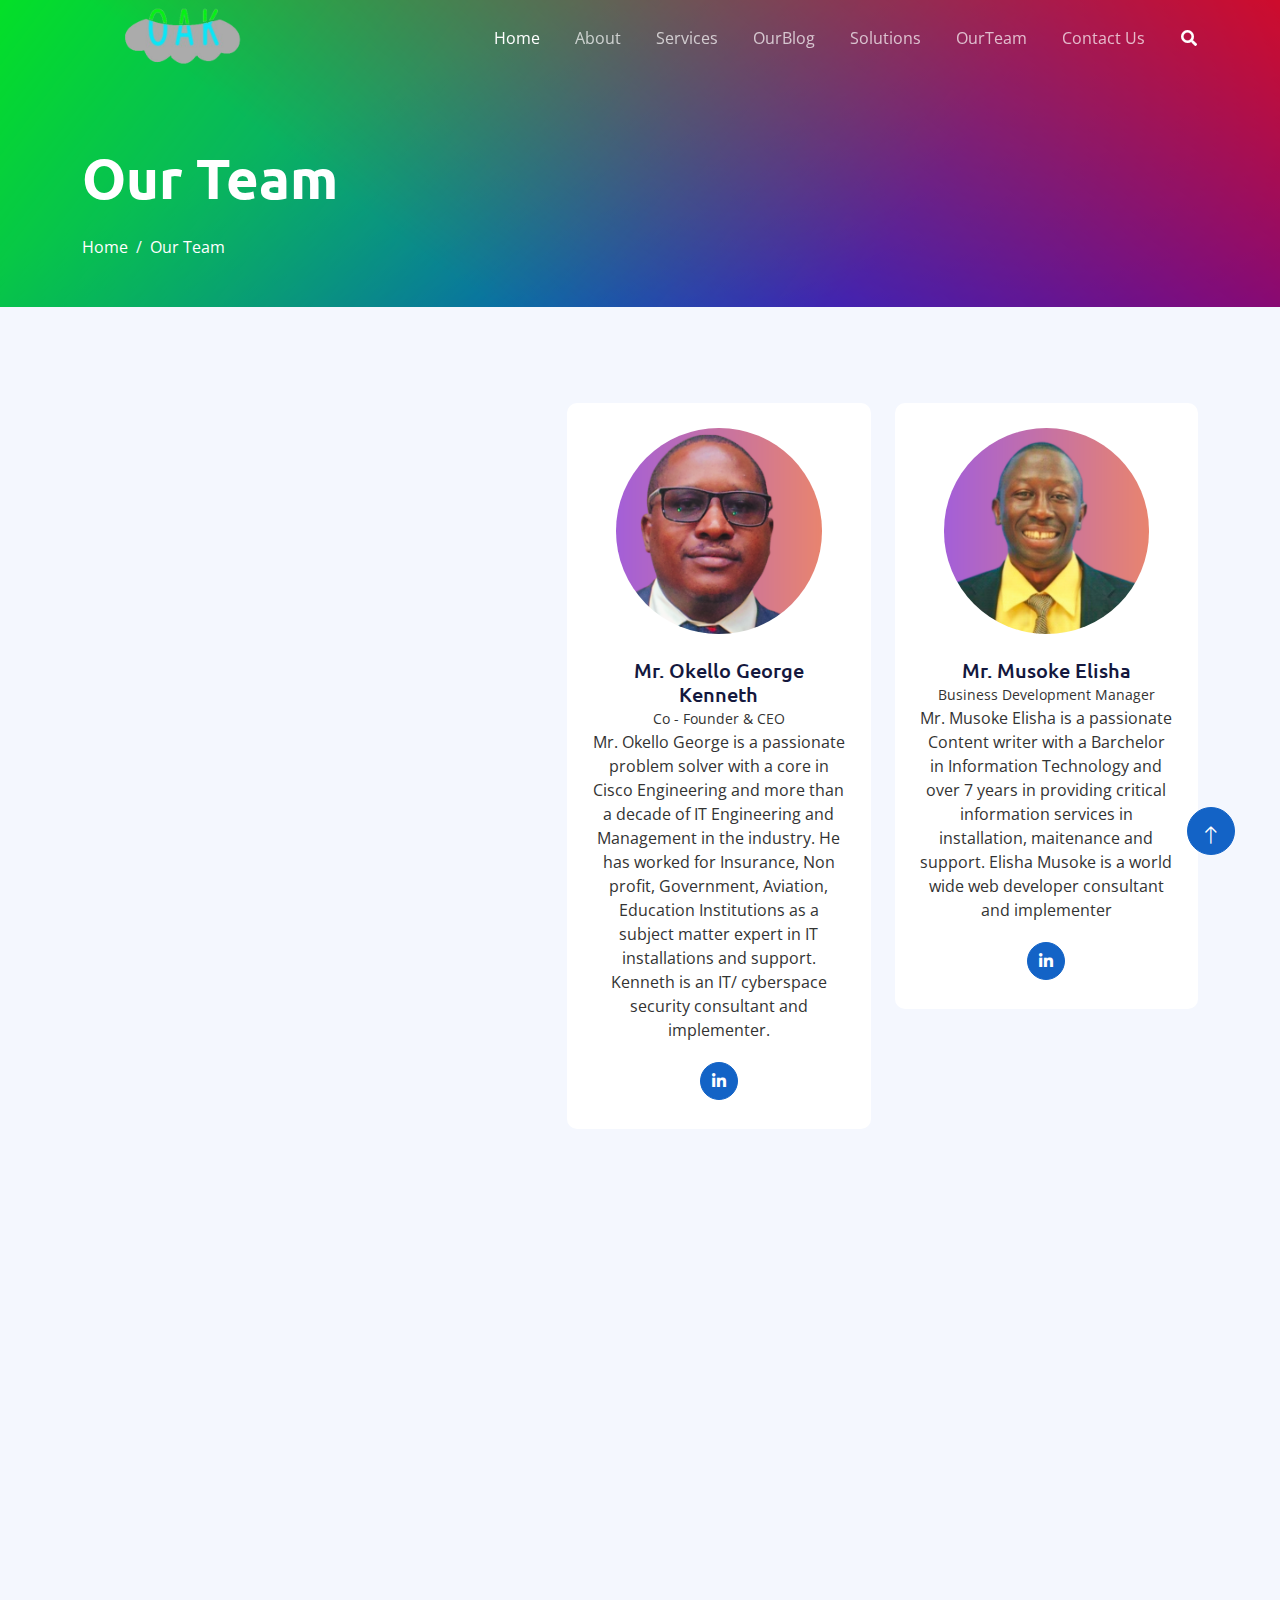
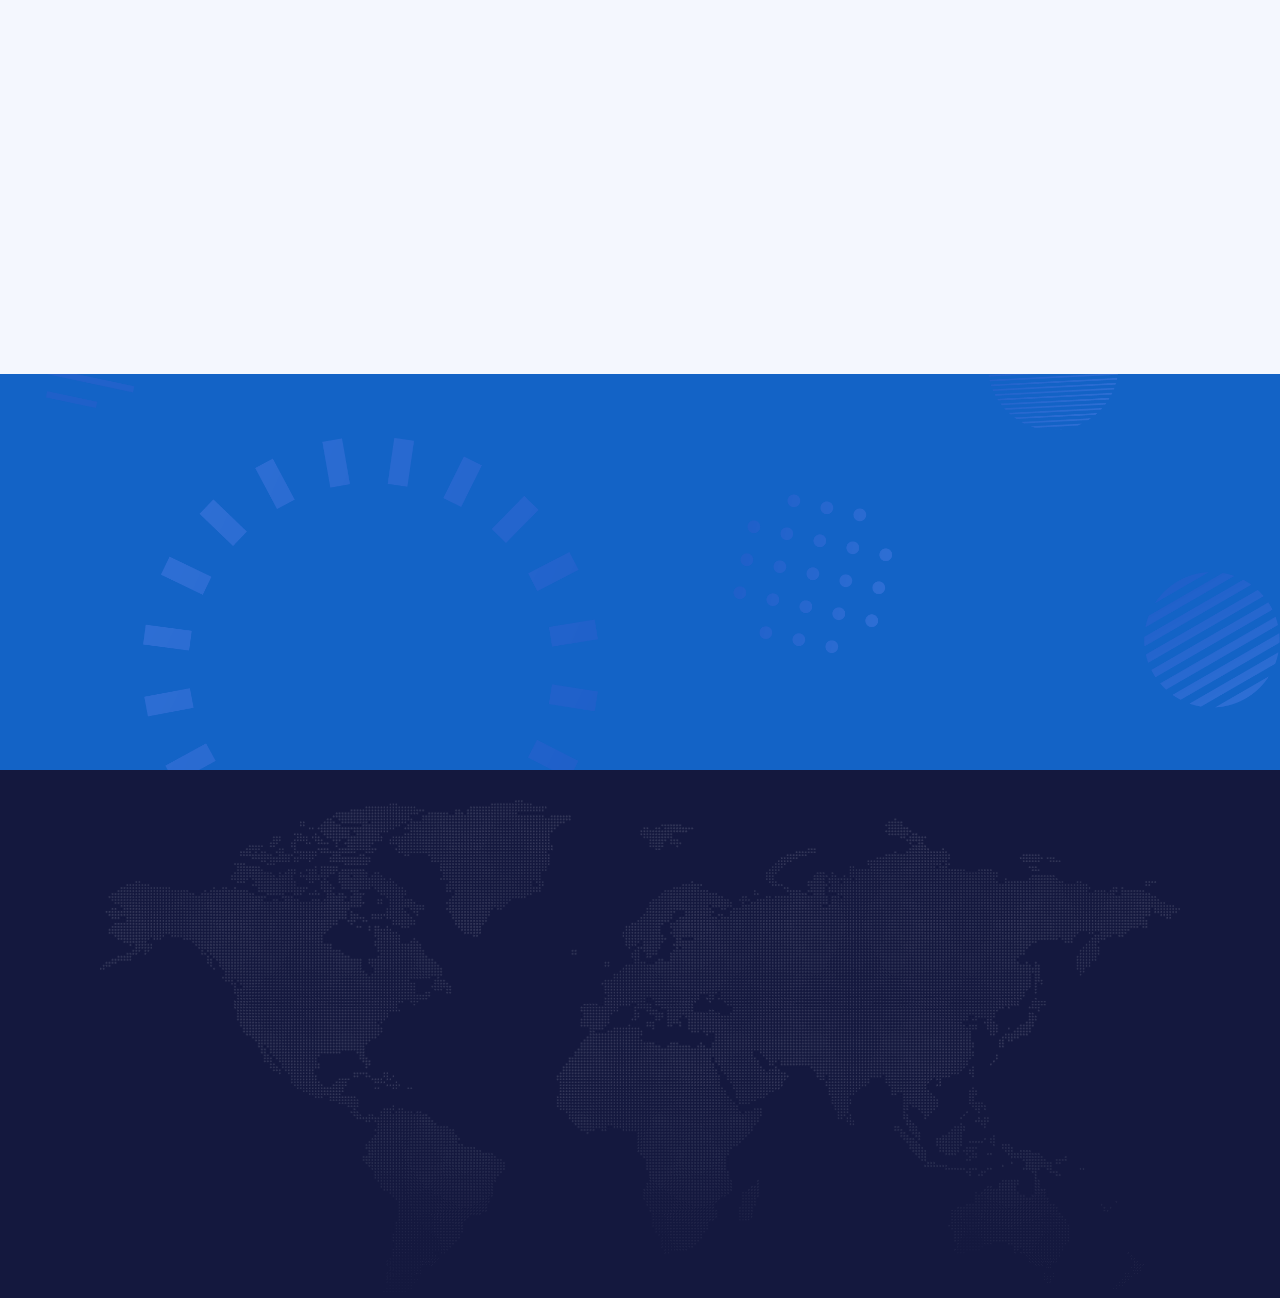
<file: team.html>
<!DOCTYPE html>
<html lang="en">

<head>
    
    <meta charset="utf-8">
    <title>Oak IT Solutions Supplies and Installations</title>
    <meta content="width=device-width, initial-scale=1.0" name="viewport">
    <meta content="" name="keywords">
    <meta content="" name="description">
    <style>
        /* Define a style rule to apply gradient to the button */
        .button {
            background: linear-gradient(to right, grey, white); /* Button color */
            color: #fff; /* Button text color */
        }
    </style>
    <!-- Favicon -->
    <link href="img/favicon.ico" rel="icon">

    <!-- Google Web Fonts -->
    <link rel="preconnect" href="https://fonts.googleapis.com">
    <link rel="preconnect" href="https://fonts.gstatic.com" crossorigin>
    <link href="https://fonts.googleapis.com/css2?family=Open+Sans:wght@400;600&family=Ubuntu:wght@500;700&display=swap"
        rel="stylesheet">

    <!-- Icon Font Stylesheet -->
    <link href="https://cdnjs.cloudflare.com/ajax/libs/font-awesome/5.10.0/css/all.min.css" rel="stylesheet">
    <link href="https://cdn.jsdelivr.net/npm/bootstrap-icons@1.4.1/font/bootstrap-icons.css" rel="stylesheet">

    <!-- Libraries Stylesheet -->
    <link href="lib/animate/animate.min.css" rel="stylesheet">
    <link href="lib/owlcarousel/assets/owl.carousel.min.css" rel="stylesheet">

    <!-- Customized Bootstrap Stylesheet -->
    <link href="css/bootstrap.min.css" rel="stylesheet">

    <!-- Template Stylesheet -->
    <link href="css/style.css" rel="stylesheet">
    
    
    <style>
        /* Place the provided CSS code here */
        body {
            background-color: #09e8f2; /* Background color */
            color: #333; /* Text color */
        }

        .button {
            background: linear-gradient(to right, grey, white); /* Button color */
            color: #fff; /* Button text color */
        }
        .hero-header {
            background: linear-gradient(217deg, rgba(255,0,0,.8), rgba(255,0,0,0) 70.71%),
            linear-gradient(127deg, rgba(0,255,0,.8), rgba(0,255,0,0) 70.71%),
            linear-gradient(336deg, rgba(0,0,255,.8), rgba(0,0,255,0) 70.71%); /* background: linear-gradient(to right, #111111, #696868,#69686); /* Adjust colors as needed */
    color: #fff; /* Text color */
}

    </style>
</head>

<style>
    /* Define a style rule to apply gradient to the button */
    .button {
        background: linear-gradient(to right, grey, white); /* Button color */
        color: #fff; /* Button text color */
    }
</style>
<body>
    <!-- Spinner Start -->
    <div id="spinner"
        class="show bg-white position-fixed translate-middle w-100 vh-100 top-50 start-50 d-flex align-items-center justify-content-center">
        <div class="spinner-grow text-primary" style="width: 3rem; height: 3rem;" role="status">
            <span class="sr-only">Loading...</span>
        </div>
    </div>
    <!-- Spinner End -->


    <!-- Navbar Start -->
    <div class="container-fluid sticky-top">
        <div class="container">
            <nav class="navbar navbar-expand-lg navbar-dark p-0">
                <a href="index.html" class="navbar-brand">
                    <img src="img/logo.png" alt="oak it solutions and supplies logo" style="width: 200px; height: auto;">
                    
                </a>
                <button type="button" class="navbar-toggler ms-auto me-0" data-bs-toggle="collapse"
                    data-bs-target="#navbarCollapse">
                    <span class="navbar-toggler-icon"></span>
                </button>
                <div class="collapse navbar-collapse" id="navbarCollapse">
                    <div class="navbar-nav ms-auto">
                        <a href="index.html" class="nav-item nav-link active">Home</a>
                        <a href="about.html" class="nav-item nav-link">About</a>
                        <a href="service.html" class="nav-item nav-link">Services</a>
                        <a href="blog.html" class="nav-item nav-link"> OurBlog</a>
                        <!-- Navbar <a href="project.html" class="nav-item nav-link">Projects</a> End -->
                        <a href="solutions.html" class="nav-item nav-link">Solutions</a>
                        <!-- Store <a href="ourstore.html" class="nav-item nav-link">Store</a>  End -->
                        <a href="team.html" class="nav-item nav-link">OurTeam</a>
                        
                        
                        <a href="contact.html" class="nav-item nav-link">Contact Us</a>
                    </div>
                    <butaton type="button" class="btn text-white p-0 d-none d-lg-block" data-bs-toggle="modal"
                        data-bs-target="#searchModal"><i class="fa fa-search"></i></butaton>
                </div>
            </nav>
        </div>
    </div>
    
    <!-- Navbar End -->

    <!-- Hero Start -->
    <div class="container-fluid pt-5 bg-primary hero-header">
        <div class="container pt-5">
            <div class="row g-5 pt-5">
                <div class="col-lg-6 align-self-center text-center text-lg-start mb-lg-5">
                    <h1 class="display-4 text-white mb-4 animated slideInRight">Our Team</h1>
                    <nav aria-label="breadcrumb">
                        <ol class="breadcrumb justify-content-center justify-content-lg-start mb-0">
                            <li class="breadcrumb-item"><a class="text-white" href="index.html">Home</a></li>
                             <li class="breadcrumb-item text-white active" aria-current="page">Our Team</li>
                        </ol>
                    </nav>
                </div>
                <div class="col-lg-6 align-self-end text-center text-lg-end">
                   
                </div>
            </div>
        </div>
    </div>
    <!-- Hero End -->


    <!-- Full Screen Search Start -->
    <div class="modal fade" id="searchModal" tabindex="-1">
        <div class="modal-dialog modal-fullscreen">
            <div class="modal-content" style="background: rgba(20, 24, 62, 0.7);">
                <div class="modal-header border-0">
                    <button type="button" class="btn btn-square bg-white btn-close" data-bs-dismiss="modal"
                        aria-label="Close"></button>
                </div>
                <div class="modal-body d-flex align-items-center justify-content-center">
                    <div class="input-group" style="max-width: 600px;">
                        <input type="text" class="form-control bg-transparent border-light p-3"
                            placeholder="Type search keyword">
                        <button class="btn btn-light px-4"><i class="bi bi-search"></i></button>
                    </div>
                </div>
            </div>
        </div>
    </div>
    <!-- Full Screen Search End -->
 <!-- Team Start -->
<div class="container-fluid bg-light py-5">
    <div class="container py-5">
        <!-- Team content -->
        <div class="row g-5 align-items-center">
            <div class="col-lg-5 wow fadeIn" data-wow-delay="0.1s">
                <div class="btn btn-sm border rounded-pill text-primary px-3 mb-3">
                    <h1 style="color: rgb(7, 7, 248);">Our Team</h1>
                </div>
                <h1 class="mb-4">Meet Our Experienced Team Members</h1>
                <p class="mb-4">Discover the faces behind our success! Meet our experienced team members, each
                    bringing a unique blend of expertise, passion, and dedication to the table. With years of
                    industry knowledge and a shared commitment to excellence, our team is poised to tackle any
                    challenge and deliver innovative solutions tailored to your needs. Get to know the people driving
                    our company forward and learn how their skills and talents can help elevate your business to new
                    heights.</p>
            </div>
            <div class="col-lg-7">
                <div class="row g-4">
                    <!-- Team member 1 -->
                    <div class="col-md-6">
                        <div class="team-item bg-white text-center rounded p-4 pt-0 wow fadeIn" data-wow-delay="0.1s">
                            <img class="img-fluid rounded-circle p-4" src="img/team-1.jpg" alt="">
                            <h5 class="mb-0">Mr. Okello George Kenneth</h5>
                            <small>Co - Founder & CEO</small><br>Mr. Okello George is a passionate problem solver with a core in Cisco Engineering and more than a decade of IT Engineering and Management in the industry. He has worked for Insurance, Non profit, Government, Aviation, Education Institutions as a subject matter expert in  IT installations and support.  Kenneth is an  IT/ cyberspace security consultant and implementer.
                            <div class="d-flex justify-content-center mt-3">
                                <a class="btn btn-square btn-primary m-1" href="https://www.linkedin.com/in/okello-kenneth-george/"><i class="fab fa-linkedin-in"></i></a>
                            </div>
                        </div>
                    </div>
                    <!-- Team member 2 -->
                    <div class="col-md-6">
                        <div class="team-item bg-white text-center rounded p-4 pt-0 wow fadeIn" data-wow-delay="0.3s">
                            <img class="img-fluid rounded-circle p-4" src="img/team-2.jpg" alt="">
                            <h5 class="mb-0">Mr. Musoke Elisha</h5>
                            <small>Business Development Manager</small><br>Mr. Musoke Elisha is a passionate Content writer with a Barchelor in Information Technology and over 7 years in providing critical information services in installation, maitenance and support. Elisha Musoke is a world wide web developer consultant and implementer
                            <div class="d-flex justify-content-center mt-3">
                                <a class="btn btn-square btn-primary m-1" href="https://www.linkedin.com/in/elisha-musoke-a5a0a9a6/"><i class="fab fa-linkedin-in"></i></a>
                            </div>
                        </div>
                    </div>
                    <!-- Team member 3 -->
                    <div class="col-md-6">
                        <div class="team-item bg-white text-center rounded p-4 pt-0 wow fadeIn" data-wow-delay="0.5s">
                            <img class="img-fluid rounded-circle p-4" src="img/team-3.jpg" alt="">
                            <h5 class="mb-0">Mr. Moro Moses</h5>
                            <small>Education Development Advocate</small><br>Mr. Moro Mosses is a passionate IT developer and Educator. Moses has developed and taught programing and IT courses and has over 10 years in Software engineering, Web development, API and IOT solutions, Moses is a charged and fired up advocate helping many students and organisation grow, gain traction and skills in Technology.
                            <div class="d-flex justify-content-center mt-3">
                                <a class="btn btn-square btn-primary m-1" href="https://www.linkedin.com/in/mosesmoro/"><i class="fab fa-linkedin-in"></i></a>
                            </div>
                        </div>
                    </div>
                    <!-- Team member 4 -->
                    <div class="col-md-6">
                        <div class="team-item bg-white text-center rounded p-4 pt-0 wow fadeIn" data-wow-delay="0.7s">
                            <img class="img-fluid rounded-circle p-4" src="img/team-4.jpg" alt="">
                            <h5 class="mb-0">Oliver Nanfuka</h5>
                            <small>Senior Administration Manager</small><br>Oliver Nanfuka is a passionate natural leader, with over 10 years in leadership and administrative roles in production and education services Oliver has excelled and helped organisations grow and maintain stability. Oliver is a progress oriented and focused administrator and has helped thousands in education institutions discover their potential remain resilient and grow.
                            <div class="d-flex justify-content-center mt-3">
                                <a class="btn btn-square btn-primary m-1" href=""><i class="fab fa-facebook-f"></i></a>
                                <a class="btn btn-square btn-primary m-1" href=""><i class="fab fa-linkedin-in"></i></a>
                            </div>
                        </div>
                    </div>
                    <!-- You can add more team members similarly -->
                </div>
            </div>
        </div>
    </div>
</div>
<!-- Team End -->



     <!-- Newsletter Start -->
     <div class="container-fluid bg-primary newsletter py-5">
        <div class="container">
            <div class="row g-5 align-items-center">
                <div class="col-md-5 ps-lg-0 pt-5 pt-md-0 text-start wow fadeIn" data-wow-delay="0.3s">
                    <img class="img-fluid" src="img/newsletter.png" alt="">
                </div>
                <div class="col-md-7 py-5 newsletter-text wow fadeIn" data-wow-delay="0.5s">
                    
                    <h1 class="text-white mb-4">Subscribe to our Free Consultancy Services</h1>
                    <div class="position-relative w-100 mt-3 mb-2">
                        <input class="form-control border-0 rounded-pill w-100 ps-4 pe-5" type="text"
                            placeholder="Enter Your Email" style="height: 48px;">
                        <button type="button" class="btn shadow-none position-absolute top-0 end-0 mt-1 me-2"><i
                                class="fa fa-paper-plane text-primary fs-4"></i></button>
                    </div>
                    <small class="text-white-50">Thanks for reaching us we will get back to you soon!</small>
                </div>
            </div>
        </div>
    </div>
    <!-- Newsletter End -->


   <!-- Footer Start -->
   <div class="container-fluid bg-dark text-white-50 footer pt-5">
    <div class="container py-5">
        <div class="row g-5">
            <div class="col-md-6 col-lg-3 wow fadeIn" data-wow-delay="0.1s">
                <a href="index.html" class="d-inline-block mb-3">
                    <h1 class="text-white">OAK<span class="text-primary">.</span>IT</h1>
                </a>
                <p class="mb-0">At OAK IT Solutions and Supplies, we pride ourselves on delivering professional excellence, leveraging advanced technology to drive your business success. Partner with us for tailored solutions and unparalleled service,ensuring your organization thrives in today's dynamic landscape.</p>
            </div>
            <div class="col-md-6 col-lg-3 wow fadeIn" data-wow-delay="0.3s">
                <h5 class="text-white mb-4">Get In Touch</h5>
                <p><i class="fa fa-map-marker-alt me-3"></i>Kyabando,kampala,uganda</p>
                <p><i class="fa fa-phone-alt me-3"></i>+256704302335</p>
                <p><i class="fa fa-envelope me-3"></i>info@oakitsolutionsandsupplies.com</p>
                <div class="d-flex pt-2">
                    <a class="btn btn-outline-light btn-social" href=""><i class="fab fa-twitter"></i></a>
                    <a class="btn btn-outline-light btn-social" href=""><i class="fab fa-facebook-f"></i></a>
                    <a class="btn btn-outline-light btn-social" href=""><i class="fab fa-youtube"></i></a>
                    <a class="btn btn-outline-light btn-social" href=""><i class="fab fa-instagram"></i></a>
                    <a class="btn btn-outline-light btn-social" href=""><i class="fab fa-linkedin-in"></i></a>
                </div>
            </div>
            <div class="col-md-6 col-lg-3 wow fadeIn" data-wow-delay="0.5s">
                <h5 class="text-white mb-4">Popular Link</h5>
                <a class="btn btn-link" href="about.html">About Us</a>
                <a class="btn btn-link" href="contact.html">Contact Us</a>
                <a class="btn btn-link" href="">Privacy Policy</a>
                <a class="btn btn-link" href="">Terms & Condition</a>
                <a class="btn btn-link" href="">Career</a>
            </div>
        <div class="col-md-6 col-lg-3 wow fadeIn" data-wow-delay="0.7s">
                <h5 class="text-white mb-4">Our Services</h5>
                <a class="btn btn-link" href="">IT Installations</a>
                <a class="btn btn-link" href="">Security and surveillance</a>
                <a class="btn btn-link" href="">-Electrical Installations</a>
                <a class="btn btn-link" href="">Repair and Maintainance</a>
                <a class="btn btn-link" href="">Chatbot Development</a>
            </div>
    </div>
    <div class="container wow fadeIn" data-wow-delay="0.1s">
        <div class="copyright">
            <div class="row">
                <div class="col-md-6 text-center text-md-start mb-3 mb-md-0">
                    &copy; <a class="border-bottom" href="#">2024oakitsolutions</a>, All Right Reserved.

                    <!--/*** This template is free as long as you keep the footer author’s credit link/attribution link/backlink. If you'd like to use the template without the footer author’s credit link/attribution link/backlink, you can purchase the Credit Removal License from "https://htmlcodex.com/credit-removal". Thank you for your support. ***/-->
                </div>
                <div class="col-md-6 text-center text-md-end">
                    <div class="footer-menu">
                        <a href="">Home</a>
                        <a href="">Cookies</a>
                        <a href="">Help</a>
                        <a href="">FAQs</a>
                    </div>
                </div>
            </div>
        </div>
    </div>
</div>
<!-- Footer End -->

    <!-- Back to Top -->
    <a href="#" class="btn btn-lg btn-primary btn-lg-square back-to-top pt-2"><i class="bi bi-arrow-up"></i></a>


    <!-- JavaScript Libraries -->
    <script src="https://ajax.googleapis.com/ajax/libs/jquery/3.6.1/jquery.min.js"></script>
    <script src="https://cdn.jsdelivr.net/npm/bootstrap@5.0.0/dist/js/bootstrap.bundle.min.js"></script>
    <script src="lib/wow/wow.min.js"></script>
    <script src="lib/easing/easing.min.js"></script>
    <script src="lib/waypoints/waypoints.min.js"></script>
    <script src="lib/counterup/counterup.min.js"></script>
    <script src="lib/owlcarousel/owl.carousel.min.js"></script>

    <!-- Template Javascript -->
    <script src="js/main.js"></script>
</body>

</html>
</file>
<file: css/style.css>
/********** Template CSS **********/
:root {
    --primary: #024502;
    --secondary: #15ACE1;
    --light: #F4F7FE;
    --dark: #14183E;
}


/*** Spinner ***/
#spinner {
    opacity: 0;
    visibility: hidden;
    transition: opacity .5s ease-out, visibility 0s linear .5s;
    z-index: 99999;
}

#spinner.show {
    transition: opacity .5s ease-out, visibility 0s linear 0s;
    visibility: visible;
    opacity: 1;
}

.back-to-top {
    position: fixed;
    display: none;
    right: 45px;
    bottom: 45px;
    z-index: 99;
}


/*** Heading ***/
h1,
h2,
h3,
.fw-bold {
    font-weight: 700 !important;
}

h4,
h5,
h6,
.fw-medium {
    font-weight: 500 !important;
}


/*** Button ***/
.btn {
    font-weight: 500;
    transition: .5s;
}

.btn-square {
    width: 38px;
    height: 38px;
}

.btn-sm-square {
    width: 32px;
    height: 32px;
}

.btn-lg-square {
    width: 48px;
    height: 48px;
}

.btn-square,
.btn-sm-square,
.btn-lg-square {
    padding: 0;
    display: flex;
    align-items: center;
    justify-content: center;
    font-weight: normal;
    border-radius: 50px;
}


/*** Navbar ***/
.sticky-top {
    top: -150px;
    transition: .5s;
}

.navbar {
    padding: 11px 0 !important;
    height: 75px;
}

.navbar .navbar-nav .nav-link {
    margin-right: 35px;
    padding: 0;
    color: rgba(255, 255, 255, .7);
    outline: none;
}

.navbar .navbar-nav .nav-link:hover,
.navbar .navbar-nav .nav-link.active {
    color: rgba(255, 255, 255, 1);
}

.navbar .dropdown-toggle::after {
    border: none;
    content: "\f107";
    font-family: "Font Awesome 5 Free";
    font-weight: 900;
    vertical-align: middle;
    margin-left: 8px;
}

@media (max-width: 991.98px) {
    .navbar .navbar-nav {
        padding: 0 15px;
        background: var(--primary);
    }

    .navbar .navbar-nav .nav-link  {
        margin-right: 0;
        padding: 10px 0;
    }
}

@media (min-width: 992px) {
    .navbar .nav-item .dropdown-menu {
        display: block;
        border: none;
        margin-top: 0;
        top: 150%;
        opacity: 0;
        visibility: hidden;
        transition: .5s;
    }

    .navbar .nav-item:hover .dropdown-menu {
        top: 100%;
        visibility: visible;
        transition: .5s;
        opacity: 1;
    }
}


/*** Hero Header ***/
.hero-header {
    margin-top: -75px;
    background: url(../img/bg-hero.png) center center no-repeat;
    background-size: cover;
}

.hero-header .breadcrumb-item+.breadcrumb-item::before {
    color: var(--light);
}


/*** Section Title ***/
.section-title::before {
    position: absolute;
    content: "";
    width: 45px;
    height: 4px;
    bottom: 0;
    left: 0;
    background: var(--dark);
}

.section-title::after {
    position: absolute;
    content: "";
    width: 4px;
    height: 4px;
    bottom: 0;
    left: 50px;
    background: var(--dark);
}

.section-title.text-center::before {
    left: 50%;
    margin-left: -25px;
}

.section-title.text-center::after {
    left: 50%;
    margin-left: 25px;
}

.section-title h6::before,
.section-title h6::after {
    position: absolute;
    content: "";
    width: 10px;
    height: 10px;
    top: 2px;
    left: 0;
    background: rgba(33, 66, 177, .5);
}

.section-title h6::after {
    top: 5px;
    left: 3px;
}


/*** About ***/
.about-img {
    position: relative;
    overflow: hidden;
}

.about-img::after {
    position: absolute;
    content: "";
    width: 100%;
    height: 100%;
    top: 0;
    left: 0;
    background: url(../img/bg-about-img.png) top left no-repeat;
    background-size: contain;
}


/*** Service ***/
.service-item {
    position: relative;
    padding: 45px 30px;
    background: #FFFFFF;
    transition: .5s;
}

.service-item:hover {
    background: var(--primary);
}

.service-item .service-icon {
    margin: 0 auto 20px auto;
    width: 90px;
    height: 90px;
    color: var(--primary);
    background: var(--light);
    transition: .5s;
}

.service-item:hover .service-icon {
    background: #FFFFFF;
}

.service-item h5,
.service-item p {
    transition: .5s;
}

.service-item:hover h5,
.service-item:hover p {
    color: #FFFFFF;
}

.service-item a.btn {
    position: relative;
    display: flex;
    color: var(--primary);
    transition: .5s;
    z-index: 1;
}

.service-item:hover a.btn {
    color: var(--primary);
}

.service-item a.btn::before {
    position: absolute;
    content: "";
    width: 35px;
    height: 35px;
    top: 0;
    left: 0;
    border-radius: 35px;
    background: var(--light);
    transition: .5s;
    z-index: -1;
}

.service-item:hover a.btn::before {
    width: 100%;
    background: var(--light);
}


/*** Feature ***/
.feature {
    background: url(../img/bg-hero.png) center center no-repeat;
    background-size: cover;
}


/*** Newsletter ***/
.newsletter {
    background: url(../img/bg-hero.png) center center no-repeat;
    background-size: cover;
}

@media (min-width: 992px) {
    .newsletter .container {
        max-width: 100% !important;
    }

    .newsletter .newsletter-text  {
        padding-right: calc(((100% - 960px) / 2) + .75rem);
    }
}

@media (min-width: 1200px) {
    .newsletter .newsletter-text  {
        padding-right: calc(((100% - 1140px) / 2) + .75rem);
    }
}

@media (min-width: 1400px) {
    .newsletter .newsletter-text  {
        padding-right: calc(((100% - 1320px) / 2) + .75rem);
    }
}


/*** Case Study ***/
.case-item img {
    transition: .5s;
}
  
.case-item:hover img {
    transform: scale(1.2);
}
  
.case-overlay {
    position: absolute;
    padding: 30px;
    width: 100%;
    height: 100%;
    top: 0;
    left: 0;
    display: flex;
    flex-direction: column;
    align-items: flex-start;
    justify-content: flex-end;
    background: linear-gradient(rgba(20, 24, 62, 0), var(--dark));
    z-index: 1;
}

.case-overlay small {
    display: inline-block;
    padding: 3px 15px;
    color: #FFFFFF;
    background: rgba(20, 24, 62, .7);
    border-radius: 25px;
    margin-bottom: 15px;
}

.case-overlay span.btn:hover {
    color: var(--primary);
    background: #FFFFFF;
    border-color: #FFFFFF;
}


/*** FAQs ***/
.accordion .accordion-item {
    border: none;
    margin-bottom: 15px;
}

.accordion .accordion-button {
    background: var(--light);
    border-radius: 2px;
}

.accordion .accordion-button:not(.collapsed) {
    color: #FFFFFF;
    background: var(--primary);
    box-shadow: none;
}

.accordion .accordion-button:not(.collapsed)::after {
    background-image: url("data:image/svg+xml,%3csvg xmlns='http://www.w3.org/2000/svg' viewBox='0 0 16 16' fill='%23fff'%3e%3cpath fill-rule='evenodd' d='M1.646 4.646a.5.5 0 0 1 .708 0L8 10.293l5.646-5.647a.5.5 0 0 1 .708.708l-6 6a.5.5 0 0 1-.708 0l-6-6a.5.5 0 0 1 0-.708z'/%3e%3c/svg%3e");
}

.accordion .accordion-body {
    padding: 15px 0 0 0;
}


/*** Testimonial ***/
.testimonial-carousel {
    position: relative;
}

.testimonial-carousel .owl-nav {
    position: absolute;
    width: 40px;
    height: 100%;
    top: calc(50% - 50px);
    left: -21px;
    display: flex;
    flex-direction: column;
    align-items: center;
}

.testimonial-carousel .owl-nav .owl-prev,
.testimonial-carousel .owl-nav .owl-next {
    margin: 5px 0;
    width: 40px;
    height: 40px;
    display: flex;
    align-items: center;
    justify-content: center;
    color: var(--primary);
    background: #FFFFFF;
    border: 1px solid var(--primary);
    border-radius: 40px;
    font-size: 18px;
    transition: .5s;
}

.testimonial-carousel .owl-nav .owl-prev:hover,
.testimonial-carousel .owl-nav .owl-next:hover {
    background: var(--primary);
    color: #FFFFFF;
}

.testimonial-carousel .owl-dots {
    margin-top: 35px;
    margin-left: 3rem;
}

.testimonial-carousel .owl-dot {
    position: relative;
    display: inline-block;
    margin-right: 10px;
    width: 15px;
    height: 15px;
    background: #FFFFFF;
    border: 1px solid var(--primary);
    border-radius: 15px;
    transition: .5s;
}

.testimonial-carousel .owl-dot.active {
    width: 30px;
    background: var(--primary);
}


/*** Team ***/
.team-item {
    transition: .5s;
    border: 1px solid transparent;
    transition: .5s;
}

.team-item:hover {

    border-color: var(--primary);
}


/*** Footer ***/
.footer {
    background: url(../img/footer.png) center center no-repeat;
    background-size: contain;
}

.footer .btn.btn-social {
    margin-right: 5px;
    width: 40px;
    height: 40px;
    display: flex;
    align-items: center;
    justify-content: center;
    color: rgba(255,255,255,.5);
    border: 1px solid rgba(256, 256, 256, .1);
    border-radius: 40px;
    transition: .3s;
}

.footer .btn.btn-social:hover {
    color: var(--primary);
}

.footer .btn.btn-link {
    display: block;
    margin-bottom: 10px;
    padding: 0;
    text-align: left;
    color: rgba(255,255,255,.5);
    font-weight: normal;
    transition: .3s;
}

.footer .btn.btn-link:hover {
    color: #FFFFFF;
}

.footer .btn.btn-link::before {
    position: relative;
    content: "\f105";
    font-family: "Font Awesome 5 Free";
    font-weight: 900;
    margin-right: 10px;
}

.footer .btn.btn-link:hover {
    letter-spacing: 1px;
    box-shadow: none;
}

.footer .copyright {
    padding: 25px 0;
    font-size: 14px;
    border-top: 1px solid rgba(256, 256, 256, .1);
}

.footer .copyright a {
    color: rgba(255,255,255,.5);
}

.footer .copyright a:hover {
    color: #FFFFFF;
}

.footer .footer-menu a {
    margin-right: 15px;
    padding-right: 15px;
    border-right: 1px solid rgba(255, 255, 255, .1);
}

.footer .footer-menu a:last-child {
    margin-right: 0;
    padding-right: 0;
    border-right: none;
}
/* Your existing CSS code */

/* CSS code provided */
body {
    background-color: #09e8f2; /* Background color */
    color: #333; /* Text color */
}

.button {
    background: linear-gradient(to right, grey, white); /* Button color */
    color: #fff; /* Button text color */
}

.hero-header {
    background: linear-gradient(217deg, rgba(255,0,0,.8), rgba(255,0,0,0) 70.71%),
                linear-gradient(127deg, rgba(0,255,0,.8), rgba(0,255,0,0) 70.71%),
                linear-gradient(336deg, rgba(0,0,255,.8), rgba(0,0,255,0) 70.71%); /* Gradient background */
    color: #fff; /* Text color */
}
.smaller-img {
    max-width: 80%; /* Adjust the percentage as needed */
    height: auto;
}
</file>
